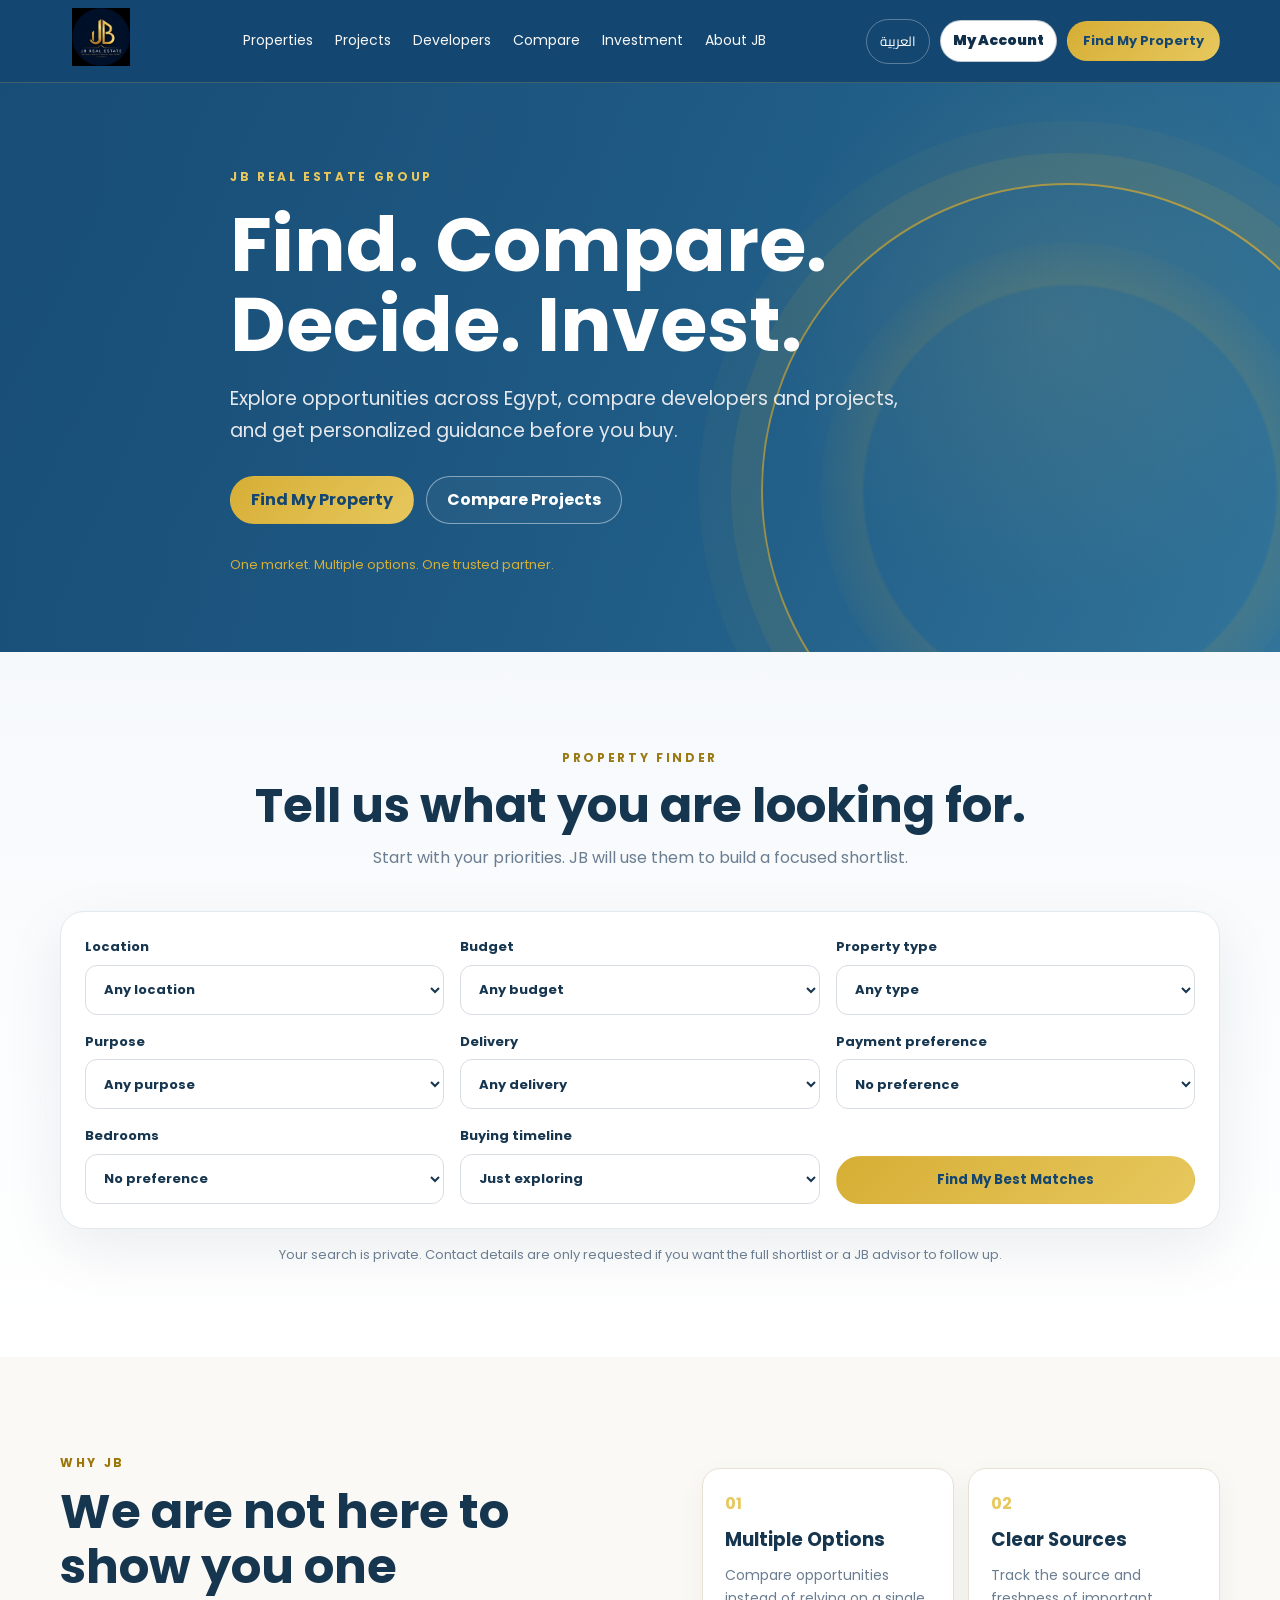
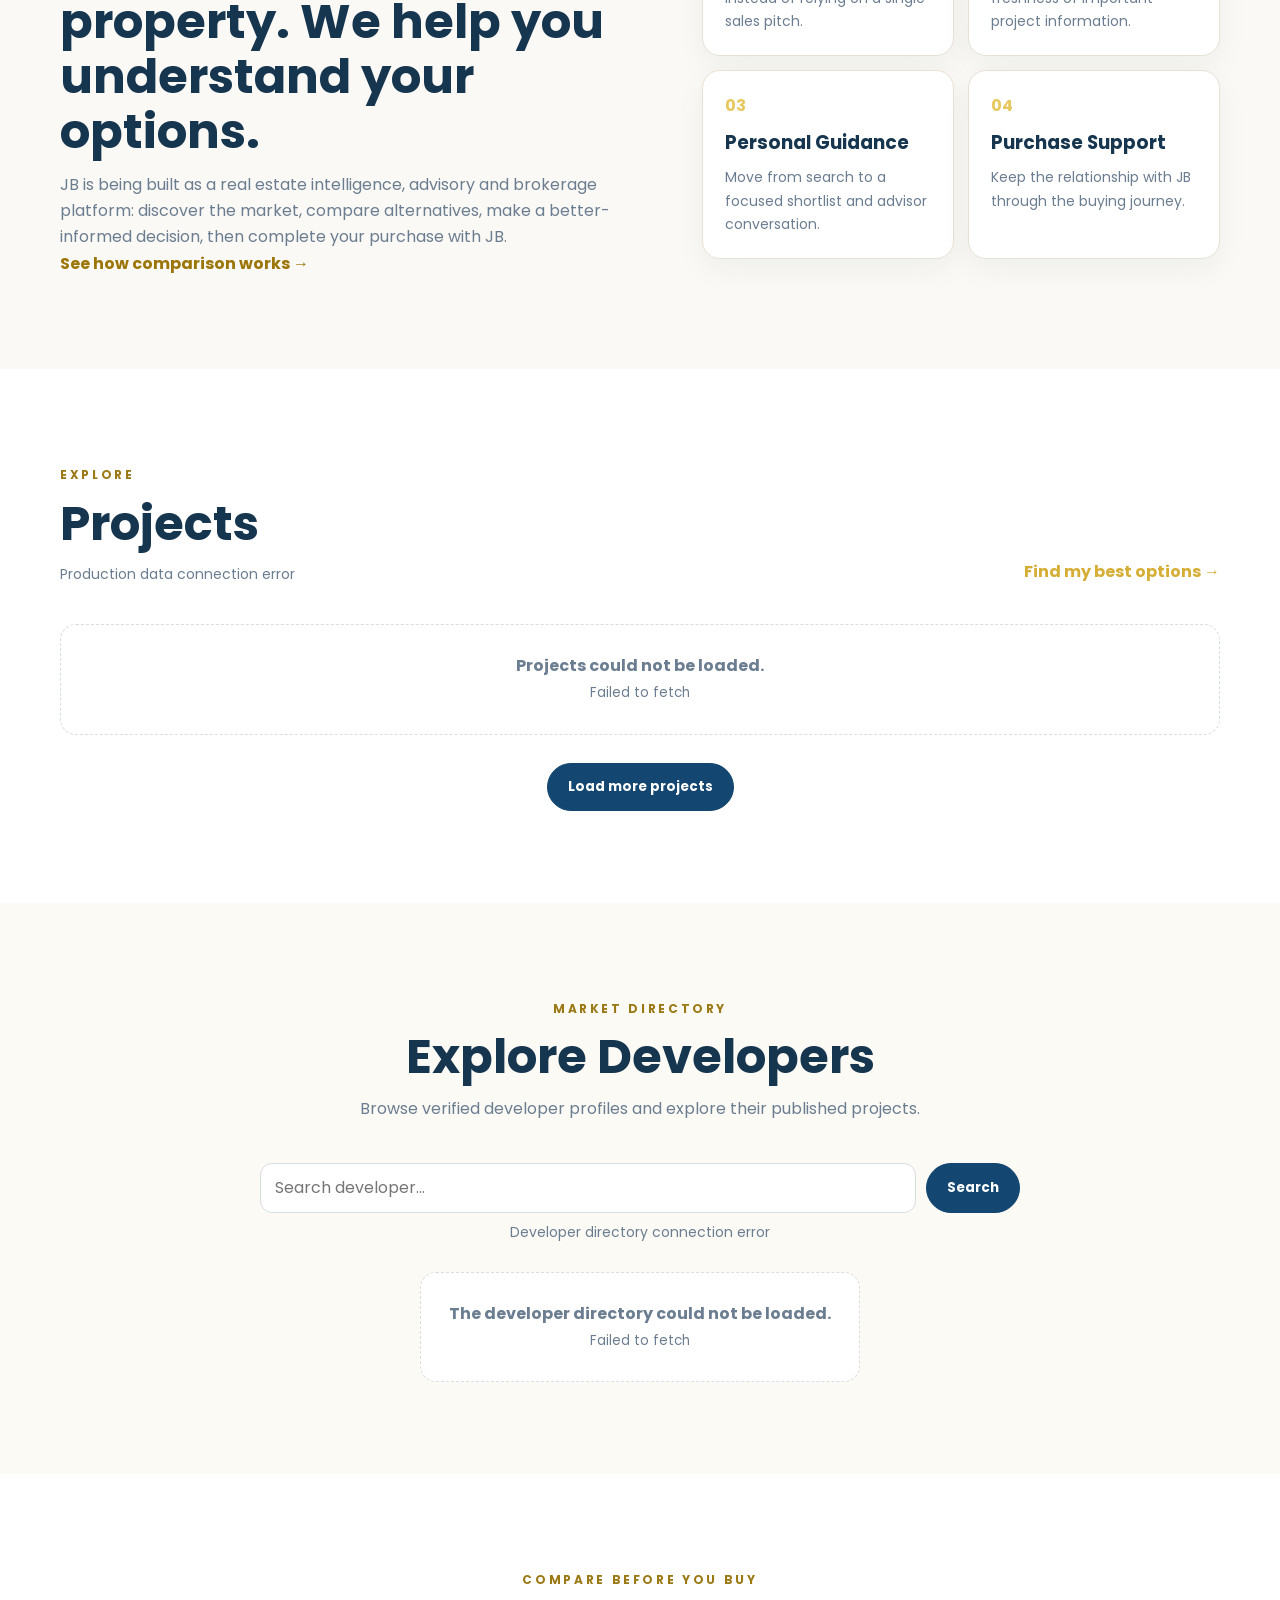
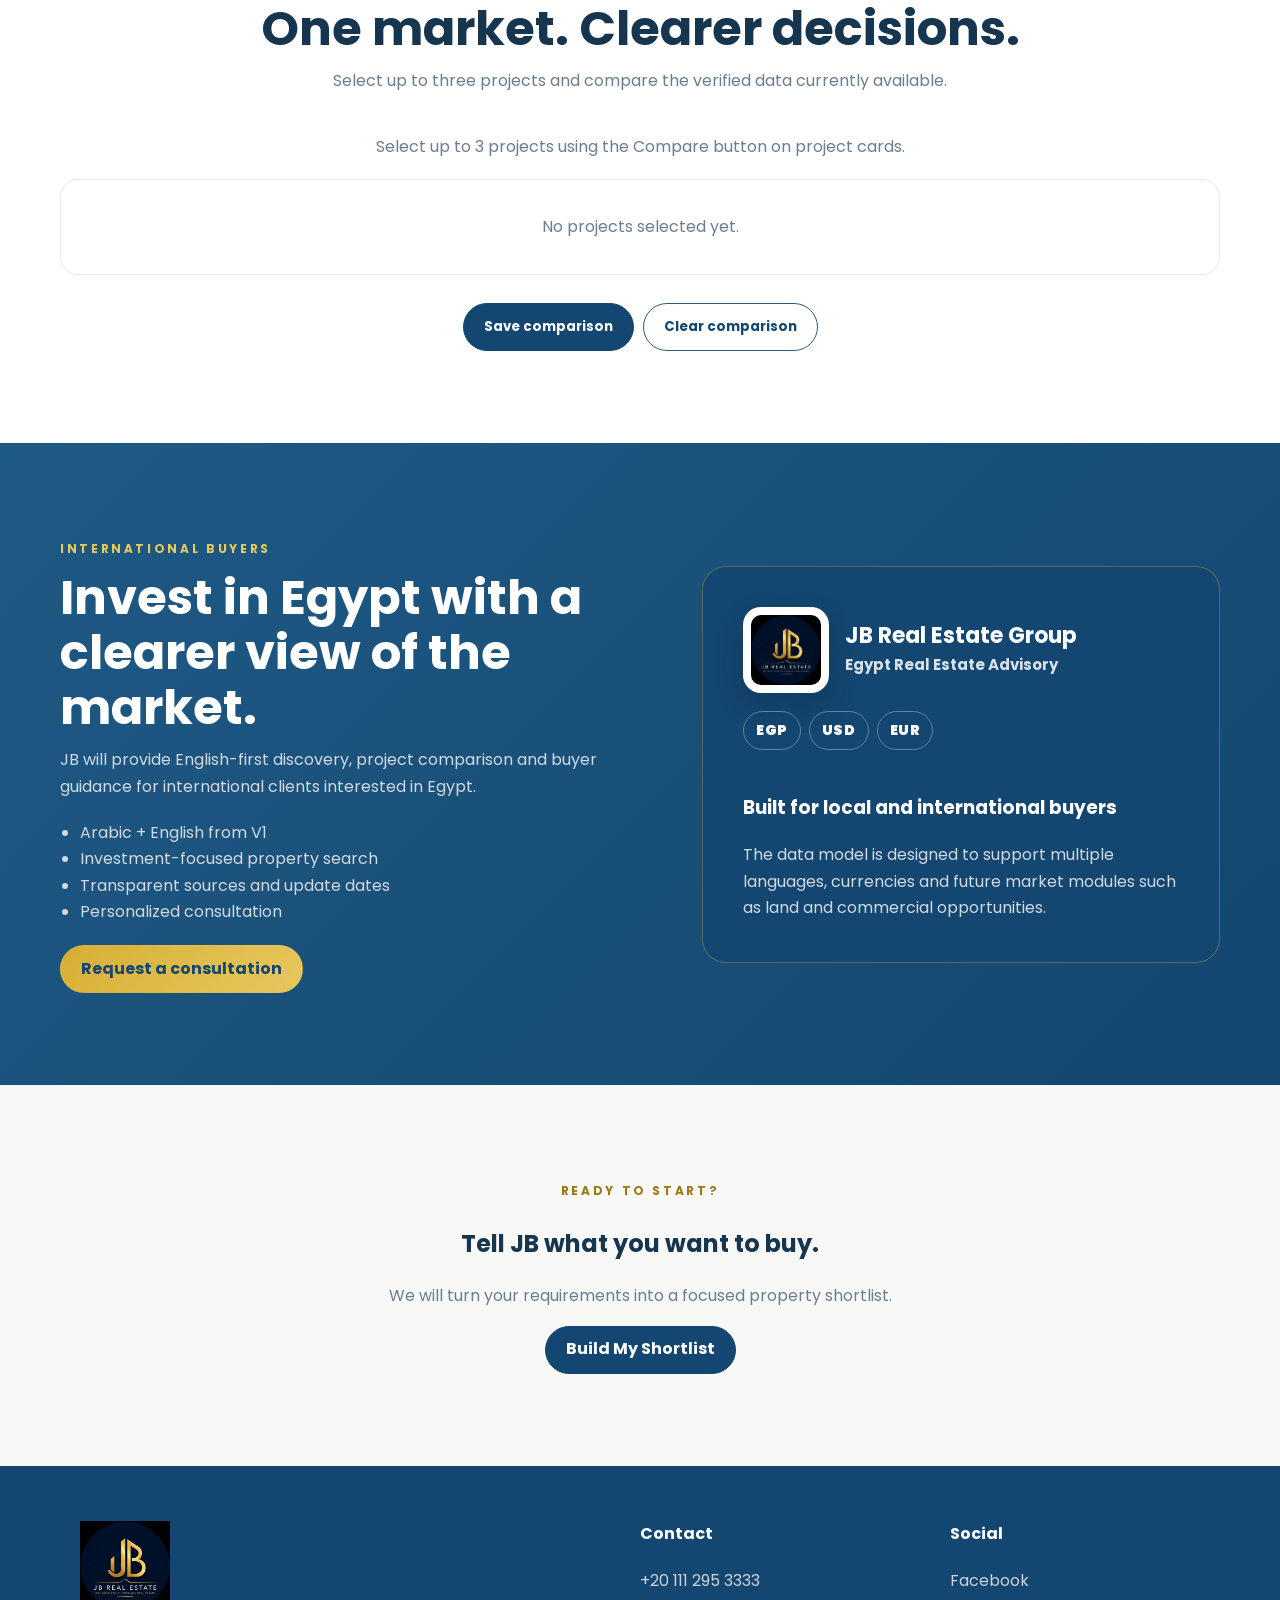
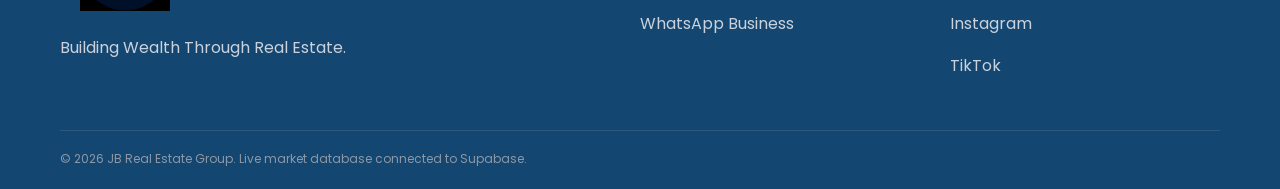
<file: index.html>
<!doctype html>
<html lang="en" dir="ltr">
<head>
  <meta charset="utf-8">
  <meta name="viewport" content="width=device-width, initial-scale=1">
  <meta name="description" content="JB Real Estate Group — Find, compare and make smarter real estate decisions in Egypt.">
  <title>JB Real Estate Group | Find. Compare. Decide. Invest.</title>

  <link rel="preconnect" href="https://fonts.googleapis.com">
  <link rel="preconnect" href="https://fonts.gstatic.com" crossorigin>
  <link href="https://fonts.googleapis.com/css2?family=Cairo:wght@400;600;700&family=Poppins:wght@400;500;600;700&display=swap" rel="stylesheet">
  <link rel="stylesheet" href="styles.css?v=20260828-rich-profile-v1">

<style id="jb-rich-finder-v12">
#finderResult .finder-result-copy{
  font-size:17px !important;
  line-height:1.8 !important;
  font-weight:600 !important;
}

#finderResult .match-group{
  margin-top:28px;
}

#finderResult .match-group-head{
  display:flex;
  align-items:flex-start;
  justify-content:space-between;
  gap:20px;
  margin-bottom:14px;
}

#finderResult .match-group-head strong{
  font-size:21px !important;
  line-height:1.3 !important;
  font-weight:900 !important;
  color:#ffffff !important;
}

#finderResult .match-group-head span{
  display:block;
  font-size:15px !important;
  line-height:1.55 !important;
  font-weight:700 !important;
  color:#ffffff !important;
  opacity:.94;
}

#finderResult .rich-finder-list{
  display:grid;
  gap:12px;
}

#finderResult .matching-card{
  width:100%;
  min-height:170px;
  display:flex !important;
  align-items:flex-start !important;
  gap:14px !important;
  padding:22px !important;
  text-align:left;
  border:1px solid rgba(235,190,55,.48) !important;
  border-radius:11px !important;
  background:rgba(255,255,255,.075) !important;
  color:#ffffff !important;
}

html[dir="rtl"] #finderResult .matching-card{
  text-align:right;
}

#finderResult .potential-group .matching-card{
  border-style:dashed !important;
  opacity:.98;
}

#finderResult .finder-shortlist-thumb{
  width:48px !important;
  min-width:48px !important;
  height:48px !important;
  border-radius:9px !important;
  overflow:hidden;
  display:flex !important;
  align-items:center !important;
  justify-content:center !important;
  background:rgba(0,45,85,.55) !important;
  color:#fff !important;
  font-weight:900 !important;
}

#finderResult .finder-shortlist-thumb img{
  width:100%;
  height:100%;
  object-fit:cover;
}

#finderResult .finder-shortlist-copy{
  flex:1;
  min-width:0;
}

#finderResult .matching-card-title{
  display:flex !important;
  align-items:flex-start !important;
  justify-content:space-between !important;
  gap:18px !important;
}

#finderResult .match-project-name{
  display:block;
  font-size:20px !important;
  line-height:1.3 !important;
  font-weight:900 !important;
  color:#f6c928 !important;
}

#finderResult .match-score{
  flex:0 0 auto;
  font-size:17px !important;
  line-height:1.3 !important;
  font-weight:900 !important;
  color:#f6c928 !important;
}

#finderResult .match-meta{
  display:block !important;
  margin-top:8px !important;
  font-size:15px !important;
  line-height:1.5 !important;
  font-weight:800 !important;
  color:#ffffff !important;
}

#finderResult .match-price{
  display:block !important;
  margin-top:10px !important;
  font-size:16px !important;
  line-height:1.5 !important;
  font-weight:900 !important;
}

#finderResult .price-official{
  color:#ffffff !important;
}

#finderResult .price-market{
  color:#f6c928 !important;
}

#finderResult .price-unknown{
  color:#ffffff !important;
}

#finderResult .match-reasons{
  display:flex !important;
  flex-wrap:wrap !important;
  gap:8px 10px !important;
  margin-top:13px !important;
}

#finderResult .match-reasons em{
  display:inline-flex !important;
  align-items:center !important;
  padding:5px 9px !important;
  border:1px solid rgba(255,255,255,.20) !important;
  border-radius:999px !important;
  background:rgba(255,255,255,.045) !important;
  color:#ffffff !important;
  font-size:14px !important;
  line-height:1.35 !important;
  font-weight:750 !important;
  font-style:normal !important;
}

#finderResult .shortlist-locked strong{
  font-size:17px !important;
  font-weight:900 !important;
}

#finderResult .shortlist-locked span{
  font-size:15px !important;
  line-height:1.55 !important;
  font-weight:650 !important;
}

html[lang="ar"] #finderResult .finder-rich-results,
html[lang="ar"] #finderResult .matching-card,
html[lang="ar"] #finderResult .match-group-head{
  font-family:"Cairo",sans-serif !important;
}

html[lang="en"] #finderResult .finder-rich-results,
html[lang="en"] #finderResult .matching-card,
html[lang="en"] #finderResult .match-group-head{
  font-family:"Poppins",sans-serif !important;
}

@media(max-width:700px){
  #finderResult .match-group-head{
    flex-direction:column;
    gap:5px;
  }

  #finderResult .match-group-head strong{
    font-size:18px !important;
  }

  #finderResult .matching-card{
    min-height:0;
    padding:17px !important;
  }

  #finderResult .matching-card-title{
    flex-direction:column;
    gap:4px !important;
  }

  #finderResult .match-project-name{
    font-size:18px !important;
  }

  #finderResult .match-score,
  #finderResult .match-price,
  #finderResult .match-meta,
  #finderResult .match-reasons em{
    font-size:13.5px !important;
  }
}
</style>

</head>

<body>

<header class="site-header">
  <div class="container nav-wrap">

    <a class="brand" href="#home" aria-label="JB Real Estate Group home">
      <img src="assets/jb-logo.png" alt="JB Real Estate Group logo">
    </a>

    <nav class="main-nav" aria-label="Primary navigation">
      <a href="#properties" data-i18n="nav.properties">Properties</a>
      <a href="#projects" data-i18n="nav.projects">Projects</a>
      <a href="#developers" data-i18n="nav.developers">Developers</a>
      <a href="#compare" data-i18n="nav.compare">Compare</a>
      <a href="#investment" data-i18n="nav.investment">Investment</a>
      <a href="#about" data-i18n="nav.about">About JB</a>
    </nav>

    <div class="nav-actions">
      <button id="langToggle" class="lang-btn" type="button">العربية</button>
      <button id="clientAccountButton" class="client-account-button" type="button" data-i18n="nav.account">My Account</button>
      <a class="btn btn-gold btn-small" href="#finder" data-i18n="nav.cta">Find My Property</a>
    </div>

  </div>
</header>


<main id="home">

  <section class="hero">
    <div class="hero-overlay"></div>

    <div class="container hero-content">
      <div class="eyebrow" data-i18n="hero.eyebrow">JB REAL ESTATE GROUP</div>

      <h1 data-i18n="hero.title">Find. Compare. Decide. Invest.</h1>

      <p data-i18n="hero.text">
        Explore opportunities across Egypt, compare developers and projects,
        and get personalized guidance before you buy.
      </p>

      <div class="hero-actions">
        <a class="btn btn-gold" href="#finder" data-i18n="hero.primary">Find My Property</a>
        <a class="btn btn-outline" href="#compare" data-i18n="hero.secondary">Compare Projects</a>
      </div>

      <div class="hero-note" data-i18n="hero.note">
        One market. Multiple options. One trusted partner.
      </div>
    </div>
  </section>


  <!-- PROPERTY FINDER -->
  <section class="finder section" id="finder">
    <div class="container">

      <div class="section-head center">
        <span class="eyebrow dark" data-i18n="finder.eyebrow">PROPERTY FINDER</span>

        <h2 data-i18n="finder.title">Tell us what you are looking for.</h2>

        <p data-i18n="finder.text">
          Tell us your priorities. JB will use them to build a focused shortlist.
        </p>
      </div>

      <form id="finderForm" class="finder-grid finder-v2">

        <label>
          <span data-i18n="fields.location">Location</span>
          <select id="location">
            <option value="" data-i18n="options.anyLocation">Any location</option>
            <option value="North Coast" data-i18n="options.northCoast">North Coast</option>
            <option value="New Cairo" data-i18n="options.newCairo">New Cairo</option>
            <option value="New Capital" data-i18n="options.newCapital">New Capital</option>
            <option value="Ain Sokhna" data-i18n="options.ainSokhna">Ain Sokhna</option>
            <option value="Sheikh Zayed" data-i18n="options.sheikhZayed">Sheikh Zayed</option>
          </select>
        </label>

        <label>
          <span data-i18n="fields.budget">Budget</span>
          <select id="budget">
            <option value="" data-i18n="options.anyBudget">Any budget</option>
            <option value="under5" data-i18n="options.under5">Under EGP 5M</option>
            <option value="5to10" data-i18n="options.5to10">EGP 5M–10M</option>
            <option value="10to20" data-i18n="options.10to20">EGP 10M–20M</option>
            <option value="20plus" data-i18n="options.20plus">EGP 20M+</option>
          </select>
        </label>

        <label>
          <span data-i18n="fields.type">Property type</span>
          <select id="type">
            <option value="" data-i18n="options.anyType">Any type</option>
            <option value="Apartment" data-i18n="options.apartment">Apartment</option>
            <option value="Chalet" data-i18n="options.chalet">Chalet</option>
            <option value="Villa" data-i18n="options.villa">Villa</option>
            <option value="Twin House" data-i18n="options.twin">Twin House</option>
            <option value="Commercial" data-i18n="options.commercial">Commercial</option>
          </select>
        </label>

        <label>
          <span data-i18n="fields.purpose">Purpose</span>
          <select id="purpose">
            <option value="" data-i18n="options.anyPurpose">Any purpose</option>
            <option value="Investment" data-i18n="options.investment">Investment</option>
            <option value="Personal use" data-i18n="options.personal">Personal use</option>
            <option value="Both" data-i18n="options.both">Both</option>
          </select>
        </label>

        <label>
          <span data-i18n="fields.delivery">Delivery</span>
          <select id="delivery">
            <option value="" data-i18n="options.anyDelivery">Any delivery</option>
            <option value="Ready" data-i18n="options.ready">Ready</option>
            <option value="1-3" data-i18n="options.1to3">1–3 years</option>
            <option value="3plus" data-i18n="options.3plus">3+ years</option>
          </select>
        </label>

        <label>
          <span data-i18n="fields.payment">Payment preference</span>
          <select id="payment">
            <option value="" data-i18n="options.anyPayment">No preference</option>
            <option value="low-down" data-i18n="options.lowDown">Lower down payment</option>
            <option value="long-plan" data-i18n="options.longPlan">Longer payment plan</option>
            <option value="cash" data-i18n="options.cash">Cash / strong upfront</option>
          </select>
        </label>

        <label>
          <span data-i18n="fields.bedrooms">Bedrooms</span>
          <select id="bedrooms">
            <option value="" data-i18n="options.anyBedrooms">No preference</option>
            <option value="1-2" data-i18n="options.1to2">1–2</option>
            <option value="3" data-i18n="options.3bed">3</option>
            <option value="4plus" data-i18n="options.4plus">4+</option>
          </select>
        </label>

        <label>
          <span data-i18n="fields.timeline">Buying timeline</span>
          <select id="timeline">
            <option value="" data-i18n="options.anyTimeline">Just exploring</option>
            <option value="now" data-i18n="options.now">Ready to buy now</option>
            <option value="3months" data-i18n="options.3months">Within 3 months</option>
            <option value="6months" data-i18n="options.6months">Within 6 months</option>
            <option value="later" data-i18n="options.later">6+ months</option>
          </select>
        </label>

        <button
          class="btn btn-gold finder-submit"
          type="submit"
          data-i18n="finder.button">
          Find My Best Matches
        </button>

      </form>

      <div id="finderResult" class="finder-result" hidden></div>

      <p class="finder-privacy-note">
        <span data-i18n="finder.privacy">Your search is private. Contact details are only requested if you want the full shortlist or a JB advisor to follow up.</span>
      </p>

    </div>
  </section>


  <!-- WHY JB -->
  <section class="value section dark-section" id="about">
    <div class="container split">

      <div>
        <span class="eyebrow" data-i18n="value.eyebrow">WHY JB</span>

        <h2 data-i18n="value.title">
          We are not here to show you one property. We help you understand your options.
        </h2>

        <p data-i18n="value.text">
          JB is being built as a real estate intelligence, advisory and brokerage platform:
          discover the market, compare alternatives, make a better-informed decision,
          then complete your purchase with JB.
        </p>

        <a class="text-link" href="#compare" data-i18n="value.link">
          See how comparison works →
        </a>
      </div>

      <div class="value-cards">
        <article>
          <b>01</b>
          <h3 data-i18n="value.card1.title">Multiple Options</h3>
          <p data-i18n="value.card1.text">Compare opportunities instead of relying on a single sales pitch.</p>
        </article>

        <article>
          <b>02</b>
          <h3 data-i18n="value.card2.title">Clear Sources</h3>
          <p data-i18n="value.card2.text">Track the source and freshness of important project information.</p>
        </article>

        <article>
          <b>03</b>
          <h3 data-i18n="value.card3.title">Personal Guidance</h3>
          <p data-i18n="value.card3.text">Move from search to a focused shortlist and advisor conversation.</p>
        </article>

        <article>
          <b>04</b>
          <h3 data-i18n="value.card4.title">Purchase Support</h3>
          <p data-i18n="value.card4.text">Keep the relationship with JB through the buying journey.</p>
        </article>
      </div>

    </div>
  </section>


  <!-- DYNAMIC PROJECTS -->
  <section class="section" id="projects">
    <div class="container">

      <div class="section-head">
        <div>
          <span class="eyebrow dark" data-i18n="projects.eyebrow">EXPLORE</span>
          <h2 data-i18n="projects.title">Projects</h2>
          <p id="projectCount" class="dynamic-count">Loading verified projects...</p>
        </div>

        <a class="text-link" href="#finder" data-i18n="projects.link">
          Find my best options →
        </a>
      </div>

      <div id="recentProjectsPanel" class="recent-projects-panel" hidden>
        <div class="recent-projects-head">
          <div>
            <span class="eyebrow dark" data-i18n="recent.eyebrow">YOUR JOURNEY</span>
            <h3 data-i18n="recent.title">Recently viewed</h3>
          </div>
          <button id="clearRecentProjects" class="text-link recent-clear" type="button" data-i18n="recent.clear">Clear</button>
        </div>
        <div id="recentProjectsRow" class="recent-projects-row"></div>
      </div>

      <div id="projectsGrid" class="cards-3 dynamic-project-grid" aria-live="polite">
        <div class="data-loading">Loading projects from JB Market Database...</div>
      </div>

      <div class="center section-action">
        <button id="loadMoreProjects" class="btn btn-navy" type="button" hidden>
          Load more projects
        </button>
      </div>

    </div>
  </section>


  <!-- DYNAMIC DEVELOPERS -->
  <section class="section light-gold" id="developers">
    <div class="container">

      <div class="section-head center">
        <span class="eyebrow dark" data-i18n="developers.eyebrow">MARKET DIRECTORY</span>
        <h2 data-i18n="developers.title">Explore Developers</h2>
        <p data-i18n="developers.text">
          Browse verified developer profiles and explore their published projects.
        </p>
      </div>

      <div class="developer-search">
        <input
          id="developerSearch"
          type="search"
          placeholder="Search developer..."
          data-i18n-placeholder="developers.search">

        <button
          id="developerSearchBtn"
          class="btn btn-navy"
          type="button"
          data-i18n="developers.searchBtn">
          Search
        </button>
      </div>

      <p id="developerCount" class="dynamic-count center">Loading developers...</p>

      <div id="developerRow" class="developer-row" aria-live="polite">
        <div class="data-loading">Loading developer directory...</div>
      </div>

    </div>
  </section>


  <!-- DYNAMIC COMPARE -->
  <section class="section compare-section" id="compare">
    <div class="container">

      <div class="section-head center">
        <span class="eyebrow dark" data-i18n="compare.eyebrow">COMPARE BEFORE YOU BUY</span>
        <h2 data-i18n="compare.title">One market. Clearer decisions.</h2>
        <p data-i18n="compare.text">
          Select up to three projects and compare the verified data currently available.
        </p>
      </div>

      <div id="compareStatus" class="compare-status">
        Select up to 3 projects using the Compare button on project cards.
      </div>

      <div id="comparePreview" class="compare-preview">
        <div class="compare-empty">
          No projects selected yet.
        </div>
      </div>

      <div class="center compare-save-actions">
        <button id="saveComparisonToAccount" class="btn btn-navy" type="button" hidden>Save comparison</button>
        <button id="clearComparison" class="btn btn-outline-dark" type="button" hidden>Clear comparison</button>
      </div>

    </div>
  </section>


  <!-- INTERNATIONAL -->
  <section class="section international" id="investment">
    <div class="container split international-inner">

      <div>
        <span class="eyebrow" data-i18n="intl.eyebrow">INTERNATIONAL BUYERS</span>

        <h2 data-i18n="intl.title">
          Invest in Egypt with a clearer view of the market.
        </h2>

        <p data-i18n="intl.text">
          JB will provide English-first discovery, project comparison and buyer guidance
          for international clients interested in Egypt.
        </p>

        <ul>
          <li data-i18n="intl.li1">Arabic + English from V1</li>
          <li data-i18n="intl.li2">Investment-focused property search</li>
          <li data-i18n="intl.li3">Transparent sources and update dates</li>
          <li data-i18n="intl.li4">Personalized consultation</li>
        </ul>

        <a href="#finder" class="btn btn-gold" data-i18n="intl.button">
          Request a consultation
        </a>
      </div>

      <div class="international-box jb-brand-card">
        <div class="jb-brand-card-mark">
          <img src="assets/jb-logo.png" alt="JB Real Estate Group" class="jb-brand-card-logo">
          <div>
            <strong>JB Real Estate Group</strong>
            <span data-i18n="intl.brandTag">Egypt Real Estate Advisory</span>
          </div>
        </div>

        <div class="jb-currency-pills" aria-label="Supported currency display">
          <span>EGP</span><span>USD</span><span>EUR</span>
        </div>

        <h3 data-i18n="intl.boxTitle">
          Built for local and international buyers
        </h3>

        <p data-i18n="intl.boxText">
          The data model is designed to support multiple languages,
          currencies and future market modules such as land and commercial opportunities.
        </p>
      </div>

    </div>
  </section>


  <section class="section final-cta">
    <div class="container center">
      <span class="eyebrow dark" data-i18n="cta.eyebrow">READY TO START?</span>

      <h2 data-i18n="cta.title">Tell JB what you want to buy.</h2>

      <p data-i18n="cta.text">
        We will turn your requirements into a focused property shortlist.
      </p>

      <a href="#finder" class="btn btn-navy" data-i18n="cta.button">
        Find My Best Matches
      </a>
    </div>
  </section>

</main>


<!-- CLIENT ACCOUNT MODAL -->
<div id="clientAccountModal" class="client-account-modal" hidden>
  <div class="client-account-backdrop" data-close-client-account></div>
  <article class="client-account-card" role="dialog" aria-modal="true" aria-labelledby="clientAccountTitle">
    <button id="clientAccountClose" class="client-account-close" type="button" aria-label="Close">×</button>
    <div id="clientAccountContent"></div>
  </article>
</div>

<!-- DYNAMIC PROFILE MODAL -->
<div id="profileModal" class="profile-modal" hidden>
  <div class="profile-modal-backdrop" data-close-modal></div>

  <article class="profile-modal-card" role="dialog" aria-modal="true" aria-labelledby="profileModalTitle">

    <button
      id="profileModalClose"
      class="profile-modal-close"
      type="button"
      aria-label="Close">
      ×
    </button>

    <div id="profileModalContent"></div>

  </article>
</div>


<footer class="footer">
  <div class="container footer-grid">

    <div>
      <img src="assets/jb-logo.png" alt="JB Real Estate Group" class="footer-logo">
      <p>Building Wealth Through Real Estate.</p>
    </div>

    <div>
      <h4 data-i18n="footer.contact">Contact</h4>
      <p>+20 111 295 3333</p>
      <p>
        <a href="https://wa.me/message/P3YFFPLDIWOLM1" target="_blank" rel="noopener">
          WhatsApp Business
        </a>
      </p>
    </div>

    <div>
      <h4 data-i18n="footer.social">Social</h4>
      <p><a href="https://www.facebook.com/profile.php?id=61592188772811" target="_blank" rel="noopener">Facebook</a></p>
      <p><a href="https://www.instagram.com/jb_realestategroup" target="_blank" rel="noopener">Instagram</a></p>
      <p><a href="https://www.tiktok.com/@jb.realestate.eg" target="_blank" rel="noopener">TikTok</a></p>
    </div>

  </div>

  <div class="container footer-bottom">
    © <span id="year"></span> JB Real Estate Group.
    <span data-i18n="footer.demo">Live market database connected to Supabase.</span>
  </div>
</footer>

<script src="script.js?v=20260828-rich-profile-v1"></script>

</body>
</html>
</file>
<file: styles.css>
/* =========================================================
   JB REAL ESTATE
   Dynamic Website V1
   ========================================================= */

:root{
  --navy:#134670;
  --navy2:#134670;
  --gold:#D4AF37;
  --gold2:#E7C45A;
  --white:#fff;
  --ink:#134670;
  --muted:#667085;
  --line:#e6e8ec;
  --soft:#f5f7fa;
  --radius:20px;
  --shadow:0 18px 50px rgba(13,27,42,.12);
}

*{box-sizing:border-box}

html{scroll-behavior:smooth}

body{
  margin:0;
  color:var(--ink);
  background:#fff;
  font-family:Poppins,Cairo,sans-serif;
  line-height:1.65;
}

body[dir="rtl"]{font-family:Cairo,Poppins,sans-serif}
body.modal-open{overflow:hidden}

.container{width:min(1160px,92%);margin:auto}

.site-header{
  position:sticky;
  top:0;
  z-index:20;
  background:rgba(7,19,33,.96);
  backdrop-filter:blur(12px);
  border-bottom:1px solid rgba(212,175,55,.2);
}

.nav-wrap{
  min-height:82px;
  display:flex;
  align-items:center;
  gap:26px;
}

.brand img{
  width:82px;
  height:58px;
  object-fit:contain;
}

.main-nav{
  display:flex;
  gap:22px;
  flex:1;
  justify-content:center;
}

.main-nav a,.footer a{
  color:inherit;
  text-decoration:none;
}

.main-nav a{
  color:#f7f7f7;
  font-size:14px;
}

.main-nav a:hover{color:var(--gold2)}

.nav-actions{
  display:flex;
  align-items:center;
  gap:10px;
}

.lang-btn{
  border:1px solid rgba(255,255,255,.3);
  background:transparent;
  color:#fff;
  border-radius:999px;
  padding:9px 13px;
  cursor:pointer;
  font-family:inherit;
}

.btn{
  display:inline-flex;
  align-items:center;
  justify-content:center;
  min-height:48px;
  padding:0 20px;
  border-radius:999px;
  text-decoration:none;
  font-weight:700;
  border:1px solid transparent;
  cursor:pointer;
  font-family:inherit;
}

.btn-small{
  min-height:40px;
  padding:0 15px;
  font-size:13px;
}

.btn-gold{
  background:linear-gradient(135deg,var(--gold),var(--gold2));
  color:var(--navy);
}

.btn-outline{
  border-color:rgba(255,255,255,.45);
  color:#fff;
  background:rgba(255,255,255,.03);
}

.btn-outline-dark{
  border-color:var(--navy);
  color:var(--navy);
  background:#fff;
}

.btn-navy{
  background:var(--navy);
  color:#fff;
}

.hero{
  min-height:720px;
  display:flex;
  align-items:center;
  position:relative;
  overflow:hidden;
  background:
    radial-gradient(circle at 80% 30%,rgba(212,175,55,.16),transparent 35%),
    linear-gradient(135deg,var(--navy2),var(--navy));
}

.hero:after{
  content:"";
  position:absolute;
  right:-120px;
  bottom:-160px;
  width:600px;
  height:600px;
  border:1px solid rgba(212,175,55,.35);
  border-radius:50%;
  box-shadow:
    0 0 0 28px rgba(212,175,55,.06),
    0 0 0 58px rgba(212,175,55,.03);
}

.hero-overlay{
  position:absolute;
  inset:0;
  background:linear-gradient(
    90deg,
    rgba(7,19,33,.95) 0%,
    rgba(7,19,33,.8) 48%,
    rgba(7,19,33,.35) 100%
  );
}

.hero-content{
  position:relative;
  z-index:2;
  color:#fff;
  max-width:760px;
  padding:110px 0;
}

.eyebrow{
  letter-spacing:.22em;
  font-size:12px;
  font-weight:700;
  color:var(--gold2);
  text-transform:uppercase;
}

.eyebrow.dark{color:#9b7a16}

.hero h1{
  font-size:clamp(42px,7vw,76px);
  line-height:1.05;
  margin:18px 0;
}

.hero p{
  font-size:19px;
  color:#e5e8ed;
  max-width:680px;
}

.hero-actions{
  display:flex;
  gap:12px;
  flex-wrap:wrap;
  margin:30px 0;
}

.hero-note{
  color:#d4af37;
  font-size:13px;
}

.section{padding:92px 0}

.section-head{
  display:flex;
  align-items:end;
  justify-content:space-between;
  gap:25px;
  margin-bottom:38px;
}

.section-head.center{
  display:block;
  text-align:center;
  max-width:780px;
  margin:0 auto 40px;
}

.section-head h2,.split h2{
  font-size:clamp(30px,4vw,48px);
  line-height:1.15;
  margin:8px 0 12px;
}

.section-head p,.split p{
  color:var(--muted);
  margin:0;
}

.dynamic-count{
  color:var(--muted);
  margin-top:8px;
  font-size:14px;
}

.section-action{margin-top:28px}

.finder{background:var(--soft)}

.finder-grid{
  display:grid;
  grid-template-columns:repeat(3,1fr);
  gap:16px;
  background:#fff;
  padding:24px;
  border-radius:24px;
  box-shadow:var(--shadow);
}

label{
  display:grid;
  gap:7px;
  font-size:13px;
  font-weight:700;
}

select,input{
  width:100%;
  height:50px;
  border:1px solid #d8dce3;
  border-radius:12px;
  padding:0 14px;
  background:#fff;
  font:inherit;
  color:var(--ink);
}

.finder-submit{
  width:100%;
  align-self:end;
}

.finder-result{
  margin-top:18px;
  background:var(--navy);
  color:#fff;
  padding:24px;
  border-radius:16px;
}

.finder-result-content{
  display:grid;
  gap:14px;
}

.finder-result-label{
  color:var(--gold2);
  font-size:11px;
  font-weight:700;
  letter-spacing:.14em;
}

.finder-result-content h3{
  margin:0;
  font-size:28px;
}

.finder-result-content p{
  color:#cbd2db;
  margin:0;
}

.readiness-score{
  display:flex;
  align-items:center;
  gap:14px;
}

.readiness-score strong{
  display:grid;
  place-items:center;
  width:86px;
  height:86px;
  border:2px solid var(--gold);
  border-radius:50%;
  color:var(--gold2);
  font-size:24px;
}

.finder-result-next{
  padding:14px 16px;
  border:1px solid rgba(212,175,55,.3);
  background:rgba(212,175,55,.08);
  border-radius:12px;
}

.finder-shortlist{
  display:grid;
  gap:10px;
  margin-top:4px;
}

.finder-shortlist-item{
  width:100%;
  text-align:left;
  border:1px solid rgba(212,175,55,.25);
  border-radius:12px;
  background:rgba(255,255,255,.04);
  color:#fff;
  padding:14px 16px;
  cursor:pointer;
  font:inherit;
}

body[dir="rtl"] .finder-shortlist-item{text-align:right}

.finder-shortlist-item strong{
  display:block;
  color:var(--gold2);
}

.finder-shortlist-item span{
  display:block;
  color:#cbd2db;
  font-size:13px;
  margin-top:4px;
}

.dark-section{
  background:var(--navy);
  color:#fff;
}

.split{
  display:grid;
  grid-template-columns:1.05fr .95fr;
  gap:70px;
  align-items:center;
}

.dark-section p{color:#cbd2db}

.value-cards{
  display:grid;
  grid-template-columns:1fr 1fr;
  gap:14px;
}

.value-cards article{
  padding:22px;
  border:1px solid rgba(212,175,55,.25);
  border-radius:18px;
  background:rgba(255,255,255,.035);
}

.value-cards b{color:var(--gold2)}
.value-cards h3{margin:8px 0}
.value-cards p{font-size:14px;margin:0}

.text-link{
  color:var(--gold);
  font-weight:700;
  text-decoration:none;
}

.dark-section .text-link{color:var(--gold2)}

.cards-3{
  display:grid;
  grid-template-columns:repeat(3,1fr);
  gap:22px;
}

.dynamic-project-grid .data-loading,
.dynamic-project-grid .data-error,
.dynamic-project-grid .data-empty{
  grid-column:1/-1;
}

.project-card{
  border:1px solid var(--line);
  border-radius:var(--radius);
  overflow:hidden;
  background:#fff;
  box-shadow:0 10px 30px rgba(13,27,42,.06);
}

.dynamic-project-card{
  display:flex;
  flex-direction:column;
}

.project-image{
  height:210px;
  background:linear-gradient(135deg,#134670,#244363);
  position:relative;
}

.project-image:after{
  content:"JB";
  position:absolute;
  inset:0;
  display:grid;
  place-items:center;
  color:rgba(212,175,55,.28);
  font-size:90px;
  font-weight:700;
}

.dynamic-project-image{
  background-size:cover;
  background-position:center;
}

.card-body{
  padding:22px;
  display:flex;
  flex-direction:column;
  flex:1;
}

.tag{
  font-size:10px;
  letter-spacing:.14em;
  color:#8a6d16;
  font-weight:700;
}

.card-body h3{
  font-size:25px;
  margin:8px 0 3px;
}

.card-body p{
  color:var(--muted);
  font-size:14px;
}

.project-card-topline{
  display:flex;
  align-items:center;
  justify-content:space-between;
  gap:8px;
}

.project-location{
  color:var(--muted);
  font-size:11px;
}

.project-developer{
  margin:0 0 14px;
  font-weight:600;
}

.project-meta{
  display:flex;
  gap:8px;
  flex-wrap:wrap;
  margin-top:auto;
}

.project-meta span{
  background:var(--soft);
  border-radius:999px;
  padding:7px 10px;
  font-size:11px;
  color:var(--ink);
}

.project-card-actions{
  display:flex;
  align-items:center;
  justify-content:space-between;
  gap:12px;
  margin-top:18px;
}

.text-button{
  border:0;
  background:transparent;
  padding:0;
  color:var(--gold);
  font:inherit;
  font-weight:700;
  cursor:pointer;
}

.compare-chip{
  border:1px solid #d8dce3;
  background:#fff;
  color:var(--ink);
  border-radius:999px;
  padding:7px 10px;
  font:inherit;
  font-size:11px;
  font-weight:700;
  cursor:pointer;
}

.compare-chip.is-selected{
  border-color:var(--gold);
  background:#fbf6df;
}

.light-gold{background:#fbfaf5}

.developer-search{
  display:flex;
  max-width:760px;
  margin:auto;
  gap:10px;
}

.developer-row{
  display:flex;
  gap:12px;
  flex-wrap:wrap;
  justify-content:center;
  margin-top:28px;
}

.developer-pill{
  padding:14px 18px;
  background:#fff;
  border:1px solid #eadfbd;
  border-radius:999px;
  font-weight:700;
}

.developer-pill span{
  font-size:11px;
  color:#8c7a4a;
  margin-left:8px;
}

.developer-pill-button{
  cursor:pointer;
  font:inherit;
  color:var(--ink);
}

.compare-status{
  text-align:center;
  color:var(--muted);
  margin-bottom:18px;
}

.compare-preview{
  border:1px solid var(--line);
  border-radius:18px;
  overflow:auto;
  margin-bottom:28px;
  background:#fff;
}

.compare-empty{
  padding:34px;
  text-align:center;
  color:var(--muted);
}

.compare-row{
  display:grid;
  grid-template-columns:1.5fr repeat(3,1fr);
  min-width:720px;
}

.compare-row-dynamic{
  min-width:640px;
}

.compare-row span{
  padding:16px;
  border-bottom:1px solid var(--line);
  border-right:1px solid var(--line);
}

.compare-row.head{
  background:var(--navy);
  color:#fff;
  font-weight:700;
}

.compare-row:last-child span{border-bottom:0}

.compare-criteria{
  font-weight:700;
  background:#fbfaf5;
}

.international{
  background:linear-gradient(135deg,var(--navy2),var(--navy));
  color:#fff;
}

.international p,.international li{color:#d3d9e0}

.international ul{
  padding-left:20px;
  margin:20px 0;
}

.international-box{
  border:1px solid rgba(212,175,55,.35);
  border-radius:24px;
  padding:40px;
  background:rgba(255,255,255,.035);
}

.currency{
  font-size:80px;
  font-weight:700;
  color:var(--gold2);
  line-height:1;
}

.final-cta{background:#f8f8f6}
.final-cta p{color:var(--muted)}

.footer{
  background:#134670;
  color:#cbd2db;
  padding:55px 0 20px;
}

.footer-grid{
  display:grid;
  grid-template-columns:2fr 1fr 1fr;
  gap:40px;
}

.footer-logo{
  width:130px;
  height:90px;
  object-fit:contain;
}

.footer h4{color:#fff;margin-top:0}

.footer-bottom{
  border-top:1px solid rgba(255,255,255,.1);
  margin-top:35px;
  padding-top:18px;
  font-size:12px;
  color:#8d98a6;
}

.center{text-align:center}

.data-loading,
.data-error,
.data-empty{
  border:1px dashed #d8dce3;
  border-radius:16px;
  padding:28px;
  text-align:center;
  color:var(--muted);
  background:#fff;
}


/* PROFILE MODAL */

.profile-modal{
  position:fixed;
  inset:0;
  z-index:100;
  display:grid;
  place-items:center;
  padding:24px;
}

.profile-modal[hidden]{display:none}

.profile-modal-backdrop{
  position:absolute;
  inset:0;
  background:rgba(7,19,33,.78);
  backdrop-filter:blur(6px);
}

.profile-modal-card{
  position:relative;
  z-index:1;
  width:min(900px,96vw);
  max-height:88vh;
  overflow:auto;
  background:#fff;
  border-radius:24px;
  padding:36px;
  box-shadow:0 30px 80px rgba(0,0,0,.28);
}

.profile-modal-close{
  position:absolute;
  top:14px;
  right:16px;
  width:40px;
  height:40px;
  border:0;
  border-radius:50%;
  background:var(--soft);
  color:var(--navy);
  font-size:24px;
  cursor:pointer;
}

body[dir="rtl"] .profile-modal-close{
  right:auto;
  left:16px;
}

.profile-heading h2{
  font-size:clamp(30px,5vw,48px);
  line-height:1.1;
  margin:8px 0 12px;
}

.profile-heading p{
  color:var(--muted);
}

.profile-project-developer{
  font-weight:700;
  color:#8a6d16!important;
}

.profile-facts{
  display:grid;
  grid-template-columns:repeat(4,1fr);
  gap:12px;
  margin:26px 0;
}

.profile-facts>div{
  border:1px solid var(--line);
  border-radius:16px;
  padding:16px;
}

.profile-facts span{
  display:block;
  color:var(--muted);
  font-size:11px;
  margin-bottom:6px;
}

.profile-facts strong{
  display:block;
  font-size:15px;
}

.profile-subtitle{
  margin-top:30px;
}

.profile-project-list{
  display:grid;
  grid-template-columns:1fr 1fr;
  gap:10px;
  margin-bottom:24px;
}

.profile-project-link{
  text-align:left;
  border:1px solid var(--line);
  border-radius:14px;
  background:#fff;
  padding:14px;
  cursor:pointer;
  font:inherit;
}

body[dir="rtl"] .profile-project-link{text-align:right}

.profile-project-link span{
  display:block;
  font-weight:700;
}

.profile-project-link small{
  display:block;
  color:var(--muted);
  margin-top:3px;
}

.profile-actions{
  display:flex;
  gap:10px;
  flex-wrap:wrap;
  margin-top:24px;
}

.profile-source-link{margin-top:8px}


/* RTL */

body[dir="rtl"] .nav-actions{margin-right:auto}
body[dir="rtl"] .developer-pill span{
  margin-left:0;
  margin-right:8px;
}
body[dir="rtl"] .international ul{
  padding-left:0;
  padding-right:20px;
}
body[dir="rtl"] .compare-row span{
  border-right:0;
  border-left:1px solid var(--line);
}


/* RESPONSIVE */

@media(max-width:900px){
  .main-nav{display:none}
  .nav-actions{margin-left:auto}
  body[dir="rtl"] .nav-actions{
    margin-left:0;
    margin-right:auto;
  }

  .hero{min-height:650px}

  .finder-grid{
    grid-template-columns:1fr 1fr;
  }

  .cards-3,.split,.footer-grid{
    grid-template-columns:1fr;
  }

  .value-cards{
    grid-template-columns:1fr;
  }

  .section-head{display:block}

  .section-head .text-link{
    display:inline-block;
    margin-top:12px;
  }

  .brand img{width:72px}

  .hero-content{padding:90px 0}

  .profile-facts{
    grid-template-columns:1fr 1fr;
  }
}

@media(max-width:560px){
  .nav-wrap{min-height:70px}
  .nav-actions .btn{display:none}

  .hero h1{font-size:42px}
  .hero p{font-size:16px}

  .section{padding:68px 0}

  .finder-grid{
    grid-template-columns:1fr;
    padding:16px;
  }

  .developer-search{
    flex-direction:column;
  }

  .compare-row{
    font-size:13px;
  }

  .profile-modal{
    padding:10px;
  }

  .profile-modal-card{
    padding:28px 20px;
  }

  .profile-facts{
    grid-template-columns:1fr;
  }

  .profile-project-list{
    grid-template-columns:1fr;
  }

  .project-card-actions{
    align-items:flex-start;
    flex-direction:column;
  }

  .currency{font-size:60px}
}


/* =========================================================
   JB REAL ESTATE — UI / LEAD CAPTURE V2
   Light premium system
   ========================================================= */

:root{
  --navy:#134670;
  --navy2:#1F5A84;
  --gold:#d4af37;
  --gold2:#e4c55d;
  --ink:#134670;
  --muted:#64748b;
  --line:#e3e8ef;
  --paper:#ffffff;
  --warm:#f7f5ef;
  --soft:#f4f7fa;
}

body{
  background:#fff;
  color:var(--ink);
}

.hero{
  min-height:500px;
  background:
    radial-gradient(circle at 84% 45%, rgba(212,175,55,.13), transparent 24%),
    linear-gradient(118deg,#134670 0%,#1F5A84 70%,#1F5A84 100%);
}

.hero-content{
  padding:84px 0 76px;
  max-width:820px;
}

.hero h1{
  max-width:760px;
}

.finder.section{
  background:linear-gradient(180deg,#f8fafc 0%,#ffffff 100%);
}

.finder-grid{
  background:#fff;
  border:1px solid var(--line);
  box-shadow:0 20px 60px rgba(16,33,52,.08);
}

.finder-privacy-note{
  margin:15px auto 0;
  max-width:860px;
  text-align:center;
  font-size:13px;
  color:var(--muted);
}

.dark-section{
  background:var(--warm);
  color:var(--ink);
}

.dark-section .eyebrow{
  color:#9b7506;
}

.dark-section p{
  color:var(--muted);
}

.dark-section .text-link{
  color:#9b7506;
}

.value-cards article{
  background:#fff;
  border:1px solid #e7e1d4;
  box-shadow:0 10px 30px rgba(16,33,52,.05);
}

.dynamic-project-card{
  background:#fff;
  border:1px solid var(--line);
  box-shadow:0 14px 38px rgba(15,31,48,.07);
  overflow:hidden;
}

.dynamic-project-card:hover{
  transform:translateY(-4px);
  box-shadow:0 20px 48px rgba(15,31,48,.12);
}

.dynamic-project-image{
  min-height:225px;
  position:relative;
  background-size:cover;
  background-position:center;
  display:flex;
  flex-direction:column;
  justify-content:flex-end;
  overflow:hidden;
}

.dynamic-project-image.has-photo{
  color:#fff;
}

.project-image-location{
  position:absolute;
  inset-inline-start:16px;
  bottom:14px;
  padding:7px 10px;
  border-radius:999px;
  background:rgba(5,18,31,.72);
  color:#fff;
  font-size:11px;
  backdrop-filter:blur(8px);
}

.project-image-fallback{
  justify-content:center;
  align-items:center;
  text-align:center;
  gap:7px;
  color:#fff;
  background:
    radial-gradient(circle at 22% 20%,rgba(212,175,55,.26),transparent 26%),
    linear-gradient(135deg,#1F5A84,#134670);
}

.project-image-fallback[data-project-kind*="Coastal"]{
  background:
    radial-gradient(circle at 78% 20%,rgba(108,184,212,.35),transparent 30%),
    linear-gradient(135deg,#1d4d68,#1F5A84);
}

.project-image-fallback[data-project-kind*="Commercial"]{
  background:
    radial-gradient(circle at 20% 18%,rgba(212,175,55,.28),transparent 28%),
    linear-gradient(135deg,#353b46,#134670);
}

.project-fallback-logo{
  max-width:88px;
  max-height:56px;
  object-fit:contain;
  filter:drop-shadow(0 4px 12px rgba(0,0,0,.12));
}

.project-fallback-initials{
  font-size:42px;
  font-weight:700;
  letter-spacing:.04em;
  color:var(--gold2);
}

.project-fallback-name{
  font-size:17px;
  font-weight:700;
}

.project-image-fallback small{
  color:rgba(255,255,255,.72);
}

.project-price{
  font-weight:600;
}

.profile-modal-backdrop{
  background:rgba(11,25,39,.70);
  backdrop-filter:blur(8px);
}

.profile-modal-card{
  max-width:980px;
  background:#fff;
  box-shadow:0 30px 100px rgba(5,16,28,.28);
}

.profile-brand-row{
  display:flex;
  gap:22px;
  align-items:flex-start;
}

.profile-developer-logo{
  width:92px;
  height:92px;
  object-fit:contain;
  border:1px solid var(--line);
  border-radius:20px;
  padding:12px;
  background:#fff;
}

.profile-developer-monogram{
  width:92px;
  height:92px;
  display:grid;
  place-items:center;
  border-radius:20px;
  background:var(--navy);
  color:var(--gold2);
  font-size:28px;
  font-weight:700;
}

.profile-nav-row{
  display:flex;
  align-items:center;
  justify-content:space-between;
  gap:16px;
  margin-bottom:20px;
  padding-inline-end:44px;
}

.profile-back{
  border:0;
  background:transparent;
  color:#9b7506;
  font:inherit;
  font-weight:700;
  cursor:pointer;
  padding:7px 0;
}

.profile-breadcrumb{
  font-size:12px;
  color:var(--muted);
}

.profile-project-hero .dynamic-project-image{
  min-height:300px;
  border-radius:22px;
  margin-bottom:26px;
}

.profile-developer-button{
  display:inline-flex;
  align-items:center;
  gap:8px;
  border:0;
  background:transparent;
  padding:0;
  color:#8a6706;
  font:inherit;
  font-weight:700;
  cursor:pointer;
}

.profile-developer-button img{
  width:28px;
  height:28px;
  object-fit:contain;
}

.btn-outline-dark{
  border:1px solid var(--navy);
  background:#fff;
  color:var(--navy);
}

.lead-capture-form{
  margin-top:22px;
  padding:24px;
  border-radius:20px;
  background:#fff;
  border:1px solid var(--line);
  box-shadow:0 12px 35px rgba(16,33,52,.06);
}

.lead-capture-heading{
  display:flex;
  justify-content:space-between;
  gap:16px;
  align-items:baseline;
  margin-bottom:18px;
}

.lead-capture-heading strong{
  font-size:20px;
}

.lead-capture-heading span{
  font-size:12px;
  color:var(--muted);
}

.lead-capture-grid{
  display:grid;
  grid-template-columns:repeat(2,minmax(0,1fr));
  gap:14px;
}

.lead-capture-grid label{
  display:grid;
  gap:7px;
}

.lead-capture-grid label > span{
  font-size:12px;
  font-weight:600;
  color:var(--ink);
}

.lead-capture-grid input,
.lead-capture-grid select{
  min-height:48px;
  border:1px solid #d7dee8;
  border-radius:12px;
  padding:0 13px;
  font:inherit;
  background:#fff;
  color:var(--ink);
}

.consent-row{
  display:flex;
  gap:10px;
  align-items:flex-start;
  margin:17px 0;
  font-size:12px;
  color:var(--muted);
  line-height:1.7;
}

.consent-row input{
  margin-top:4px;
  flex:0 0 auto;
}

.finder-result-head{
  display:flex;
  justify-content:space-between;
  gap:24px;
  align-items:flex-start;
}

.shortlist-locked{
  margin-top:16px;
  padding:15px 18px;
  border:1px dashed #d7b342;
  background:#fffaf0;
  border-radius:14px;
  display:flex;
  justify-content:space-between;
  gap:15px;
  align-items:center;
}

.shortlist-locked span{
  color:var(--muted);
  font-size:13px;
}

.finder-shortlist-item{
  display:flex;
  align-items:center;
  gap:12px;
}

.finder-shortlist-thumb{
  width:52px;
  height:52px;
  border-radius:12px;
  overflow:hidden;
  flex:0 0 auto;
  display:grid;
  place-items:center;
  background:var(--navy);
  color:var(--gold2);
}

.finder-shortlist-thumb img{
  width:100%;
  height:100%;
  object-fit:cover;
}

.finder-shortlist-thumb b{
  font-size:15px;
}

.finder-shortlist-copy{
  display:grid;
  gap:3px;
  text-align:start;
}

.finder-shortlist-copy small{
  color:var(--muted);
}

.lead-capture-status{
  margin:10px 0 0;
  font-size:12px;
  color:#a74d36;
}

.lead-success{
  display:grid;
  gap:7px;
  padding:7px 0;
}

.lead-success strong{
  color:#1f6d4d;
}

@media (max-width:900px){
  .hero{min-height:430px}
  .hero-content{padding:62px 0}
  .lead-capture-grid{grid-template-columns:1fr}
  .finder-result-head,
  .shortlist-locked,
  .lead-capture-heading,
  .profile-nav-row{
    align-items:flex-start;
    flex-direction:column;
  }
  .profile-brand-row{flex-direction:column}
}

@media (max-width:600px){
  .hero{min-height:390px}
  .dynamic-project-image{min-height:190px}
  .profile-project-hero .dynamic-project-image{min-height:210px}
}


/* =========================================================
   JB V2 HOTFIX — Lead consent checkbox layout
   Fixes global input width/height rules affecting checkbox.
   ========================================================= */

.lead-capture-form .consent-row{
  display:flex;
  flex-direction:row;
  align-items:flex-start;
  justify-content:flex-start;
  gap:10px;
  margin:18px 0;
  width:100%;
  min-height:0;
  font-size:12px;
  font-weight:400;
  line-height:1.7;
  color:var(--muted);
}

.lead-capture-form .consent-row input[type="checkbox"]{
  width:18px !important;
  height:18px !important;
  min-width:18px;
  min-height:18px;
  flex:0 0 18px;
  margin:3px 0 0;
  padding:0;
  border-radius:4px;
  accent-color:var(--gold);
  cursor:pointer;
}

.lead-capture-form .consent-row span{
  display:block;
  flex:1 1 auto;
  width:auto;
  min-width:0;
  max-width:none;
  color:var(--muted);
  text-align:start;
  white-space:normal;
  overflow-wrap:anywhere;
}

.lead-capture-form{
  min-height:0;
}

.lead-capture-form .btn{
  justify-self:start;
}

[dir="rtl"] .lead-capture-form .consent-row{
  text-align:right;
}

@media (max-width:600px){
  .lead-capture-form{
    padding:18px;
  }

  .lead-capture-form .consent-row{
    font-size:11.5px;
  }

  .lead-capture-form .btn{
    width:100%;
    justify-content:center;
  }
}


/* =========================================================
   JB V2.1 — LIGHTER PREMIUM PALETTE
   Same navy family, brighter and less visually heavy.
   ========================================================= */

:root{
  --navy:#134670;
  --navy2:#1F5A84;
  --gold:#D6AE35;
  --gold2:#E7C85E;
  --ink:#17304A;
  --muted:#6B7D90;
  --warm:#FAF9F5;
  --soft:#F5F8FB;
  --line:#E3EAF0;
}

.site-header{
  background:rgba(25,53,79,.97);
  border-bottom-color:rgba(226,196,93,.22);
}

.hero{
  background:
    radial-gradient(circle at 84% 45%, rgba(231,200,94,.16), transparent 25%),
    linear-gradient(118deg,#1F5A84 0%,#214866 65%,#2C5878 100%);
}

.hero::after{
  opacity:.45;
}

.finder.section{
  background:linear-gradient(180deg,#F6F9FC 0%,#FFFFFF 100%);
}

.finder-result{
  background:linear-gradient(135deg,#234762,#2D5875);
  border:1px solid rgba(231,200,94,.28);
  box-shadow:0 18px 45px rgba(25,53,79,.12);
}

.finder-result-content p,
.finder-result-next,
.finder-shortlist-copy small{
  color:#DCE6EE;
}

.finder-shortlist-item{
  background:rgba(255,255,255,.055);
  border-color:rgba(231,200,94,.28);
}

.shortlist-locked{
  background:#FFFDF6;
  color:var(--ink);
  border-color:#DFC35D;
}

.shortlist-locked span{
  color:#728195;
}

.lead-capture-form{
  background:#FFFFFF;
  border-color:#DCE5EC;
  box-shadow:0 16px 38px rgba(28,61,88,.08);
}

.dark-section{
  background:#F8F7F2;
  color:var(--ink);
}

.value-cards article{
  background:#FFFFFF;
}

.project-image-fallback{
  background:
    radial-gradient(circle at 22% 20%,rgba(231,200,94,.24),transparent 27%),
    linear-gradient(135deg,#2D5875,#134670);
}

.project-image-fallback[data-project-kind*="Coastal"]{
  background:
    radial-gradient(circle at 78% 18%,rgba(146,207,229,.32),transparent 30%),
    linear-gradient(135deg,#3C718C,#244C69);
}

.project-image-fallback[data-project-kind*="Commercial"]{
  background:
    radial-gradient(circle at 20% 18%,rgba(231,200,94,.24),transparent 28%),
    linear-gradient(135deg,#4B6174,#263E55);
}

.profile-modal-backdrop{
  background:rgba(27,58,87,.58);
}

.footer{
  background:#1F5A84;
}

.btn-navy{
  background:#134670;
  border-color:#134670;
}

.btn-navy:hover{
  background:#1F5A84;
  border-color:#1F5A84;
}

.compare-chip,
.btn-outline-dark{
  border-color:#315A78;
  color:#134670;
}

@media (max-width:900px){
  .site-header{
    background:#134670;
  }
}


/* =========================================================
   JB V2.2 — GLOBAL LIGHT NAVY + CONSENT FORM FINAL FIX
   ========================================================= */

:root{
  --navy:#134670;
  --navy2:#1F5A84;
  --navy3:#2D6F9B;
  --gold:#D6AE35;
  --gold2:#E7C85E;
  --ink:#17304A;
  --muted:#6B7D90;
  --warm:#FBFAF7;
  --soft:#F6F9FC;
  --line:#E2EAF0;
}

/* Apply the new navy family consistently to the major dark surfaces. */
.site-header{
  background:#134670 !important;
}

.hero{
  background:
    radial-gradient(circle at 84% 45%, rgba(231,200,94,.16), transparent 25%),
    linear-gradient(120deg,#1F5A84 0%,#1F5A84 58%,#2D6F9B 100%) !important;
}

.finder-result{
  background:
    linear-gradient(135deg,#1F5A84 0%,#1F5A84 100%) !important;
}

.footer,
.cta,
.international-box,
.compare-row.head{
  background:#134670;
}

.btn-navy{
  background:#134670 !important;
  border-color:#134670 !important;
}

.btn-navy:hover{
  background:#1F5A84 !important;
  border-color:#1F5A84 !important;
}

.project-image-fallback{
  background:
    radial-gradient(circle at 22% 20%,rgba(231,200,94,.23),transparent 27%),
    linear-gradient(135deg,#1F5A84,#134670) !important;
}

.project-image-fallback[data-project-kind*="Coastal"]{
  background:
    radial-gradient(circle at 78% 18%,rgba(171,221,238,.28),transparent 30%),
    linear-gradient(135deg,#2D6F9B,#1F5A84) !important;
}

.project-image-fallback[data-project-kind*="Commercial"]{
  background:
    radial-gradient(circle at 20% 18%,rgba(231,200,94,.22),transparent 28%),
    linear-gradient(135deg,#496B83,#1F5A84) !important;
}

.profile-developer-monogram,
.finder-shortlist-thumb{
  background:#134670 !important;
}

.profile-modal-backdrop{
  background:rgba(27,58,87,.48) !important;
}

/* Keep content sections bright and premium. */
.finder.section{
  background:linear-gradient(180deg,#F6F9FC 0%,#FFFFFF 100%) !important;
}

.dark-section{
  background:#FAF9F5 !important;
  color:var(--ink) !important;
}

.lead-capture-form{
  background:#FFFFFF !important;
  min-height:auto !important;
  height:auto !important;
  padding:24px !important;
}

/* FINAL consent layout.
   Explicit grid placement prevents the old global label/input rules
   from pushing the checkbox to the center and squeezing the text. */
.lead-capture-form label.consent-row{
  display:grid !important;
  grid-template-columns:20px minmax(0,1fr) !important;
  column-gap:11px !important;
  row-gap:0 !important;
  align-items:start !important;
  justify-content:stretch !important;
  width:100% !important;
  height:auto !important;
  min-height:0 !important;
  margin:18px 0 20px !important;
  padding:0 !important;
  font-size:12px !important;
  font-weight:400 !important;
  line-height:1.75 !important;
  color:var(--muted) !important;
}

html[dir="rtl"] .lead-capture-form label.consent-row{
  direction:rtl !important;
  grid-template-columns:20px minmax(0,1fr) !important;
}

html[dir="ltr"] .lead-capture-form label.consent-row{
  direction:ltr !important;
}

.lead-capture-form label.consent-row > input[type="checkbox"]{
  grid-column:1 !important;
  width:18px !important;
  height:18px !important;
  min-width:18px !important;
  min-height:18px !important;
  max-width:18px !important;
  max-height:18px !important;
  margin:4px 0 0 !important;
  padding:0 !important;
  border-radius:4px !important;
  align-self:start !important;
  justify-self:start !important;
  appearance:auto !important;
  accent-color:var(--gold) !important;
}

.lead-capture-form label.consent-row > span{
  grid-column:2 !important;
  display:block !important;
  width:100% !important;
  min-width:0 !important;
  max-width:none !important;
  margin:0 !important;
  padding:0 !important;
  white-space:normal !important;
  overflow-wrap:normal !important;
  word-break:normal !important;
  text-align:start !important;
  color:var(--muted) !important;
}

.lead-capture-form > .btn,
.lead-capture-form button[type="submit"]{
  margin-top:0 !important;
}

/* Lighter result cards so the full finder area is not visually heavy. */
.finder-shortlist-item{
  background:rgba(255,255,255,.08) !important;
  border-color:rgba(231,200,94,.32) !important;
}

.shortlist-locked{
  background:#FFFDF6 !important;
  color:var(--ink) !important;
}

@media (max-width:600px){
  .lead-capture-form label.consent-row{
    grid-template-columns:18px minmax(0,1fr) !important;
    column-gap:9px !important;
  }

  .lead-capture-form label.consent-row > input[type="checkbox"]{
    width:16px !important;
    height:16px !important;
    min-width:16px !important;
    min-height:16px !important;
    max-width:16px !important;
    max-height:16px !important;
  }
}


/* =========================================================
   JB V2.3 — FINAL BRAND NAVY
   User-selected primary navy: #134670
   ========================================================= */

:root{
  --navy:#134670;
  --navy2:#1F5A84;
  --navy3:#2D6F9B;
  --gold:#D6AE35;
  --gold2:#E7C85E;
  --ink:#16354F;
  --muted:#6B7D90;
  --warm:#FBFAF7;
  --soft:#F6F9FC;
  --line:#E2EAF0;
}

.site-header{
  background:#134670 !important;
}

.hero{
  background:
    radial-gradient(circle at 84% 45%, rgba(231,200,94,.16), transparent 25%),
    linear-gradient(120deg,#134670 0%,#1F5A84 58%,#2D6F9B 100%) !important;
}

.finder-result{
  background:linear-gradient(135deg,#134670 0%,#1F5A84 100%) !important;
}

.footer,
.cta,
.international-box,
.compare-row.head,
.profile-developer-monogram,
.finder-shortlist-thumb{
  background:#134670 !important;
}

.btn-navy{
  background:#134670 !important;
  border-color:#134670 !important;
}

.btn-navy:hover{
  background:#1F5A84 !important;
  border-color:#1F5A84 !important;
}

.project-image-fallback{
  background:
    radial-gradient(circle at 22% 20%,rgba(231,200,94,.23),transparent 27%),
    linear-gradient(135deg,#1F5A84,#134670) !important;
}

.project-image-fallback[data-project-kind*="Coastal"]{
  background:
    radial-gradient(circle at 78% 18%,rgba(171,221,238,.28),transparent 30%),
    linear-gradient(135deg,#2D6F9B,#1F5A84) !important;
}

.project-image-fallback[data-project-kind*="Commercial"]{
  background:
    radial-gradient(circle at 20% 18%,rgba(231,200,94,.22),transparent 28%),
    linear-gradient(135deg,#3A6C8F,#134670) !important;
}

.profile-modal-backdrop{
  background:rgba(19,70,112,.45) !important;
}


/* =========================================================
   JB V2.4 — HERO LIGHTENING + VISIBLE GOLD CIRCLE
   Primary brand navy remains #134670.
   ========================================================= */

.hero{
  background:
    radial-gradient(circle at 82% 42%, rgba(231,200,94,.12), transparent 26%),
    linear-gradient(120deg,#1B527B 0%,#23628C 56%,#34779C 100%) !important;
}

/* The old overlay was making the hero much darker than the chosen palette. */
.hero-overlay{
  background:
    linear-gradient(
      90deg,
      rgba(19,70,112,.42) 0%,
      rgba(19,70,112,.22) 50%,
      rgba(19,70,112,.06) 100%
    ) !important;
}

/* Make the decorative circle clearly gold and intentionally visible. */
.hero::after{
  right:-95px !important;
  bottom:-145px !important;
  width:610px !important;
  height:610px !important;
  border:2px solid rgba(214,174,53,.82) !important;
  opacity:1 !important;
  box-shadow:
    0 0 0 30px rgba(214,174,53,.10),
    0 0 0 62px rgba(214,174,53,.045) !important;
}

/* Add a soft gold glow around the visible arc without overpowering text. */
.hero::before{
  content:"";
  position:absolute;
  right:-40px;
  bottom:-90px;
  width:500px;
  height:500px;
  border-radius:50%;
  background:
    radial-gradient(circle,
      transparent 58%,
      rgba(214,174,53,.12) 59%,
      rgba(214,174,53,.035) 70%,
      transparent 72%);
  pointer-events:none;
  z-index:0;
}

.hero-content{
  position:relative;
  z-index:2;
}

.hero-overlay{
  z-index:1;
}

.hero::after,
.hero::before{
  pointer-events:none;
}

@media (max-width:900px){
  .hero::after{
    right:-245px !important;
    bottom:-180px !important;
    width:520px !important;
    height:520px !important;
  }

  .hero::before{
    right:-205px;
    bottom:-130px;
    width:430px;
    height:430px;
  }
}

/* ===== V3.1 Matching Engine ===== */
/* JB V3.1 Matching Engine */
.matching-card{align-items:flex-start!important;gap:14px!important;text-align:start!important}
.matching-card-title{display:flex;align-items:center;justify-content:space-between;gap:14px;width:100%}
.match-score{flex:0 0 auto;color:#E7C85E;font-size:12px;font-style:normal}
.match-reasons{display:flex;flex-wrap:wrap;gap:6px 10px;margin-top:7px}
.match-reasons em{font-style:normal;font-size:11px;line-height:1.5}
.match-positive{color:#EAF6EF}.match-gap{color:#D6DEE6}
@media(max-width:600px){.matching-card-title{align-items:flex-start;flex-direction:column;gap:4px}}

/* ===== V3.4 Grouped Results ===== */
/* =========================================================
   JB V3.4 — Finder readability + grouped results
   Add this block at the END of styles.css
   ========================================================= */

.finder-result-copy{
  font-size:16px !important;
  line-height:1.75 !important;
  font-weight:500 !important;
}

.match-group{
  margin-top:22px;
}

.match-group + .match-group{
  margin-top:28px;
}

.match-group-head{
  display:flex;
  align-items:flex-end;
  justify-content:space-between;
  gap:18px;
  margin:0 0 13px;
  padding:0 2px;
}

.match-group-head strong{
  font-size:19px;
  line-height:1.3;
  font-weight:800;
  color:#fff;
}

.match-group-head span{
  font-size:14px;
  line-height:1.5;
  font-weight:600;
  color:#dce8f1;
}

.matching-card{
  align-items:flex-start !important;
  gap:16px !important;
  min-height:125px;
  padding:19px 20px !important;
  text-align:start !important;
}

.matching-card-title{
  display:flex;
  align-items:center;
  justify-content:space-between;
  gap:16px;
  width:100%;
}

.match-project-name{
  font-size:18px !important;
  line-height:1.3 !important;
  font-weight:800 !important;
  color:#f0c94d !important;
}

.match-score{
  flex:0 0 auto;
  font-size:15px !important;
  line-height:1.3 !important;
  font-weight:800 !important;
  color:#f0c94d !important;
}

.match-meta{
  display:block;
  margin-top:7px;
  font-size:14px !important;
  line-height:1.5 !important;
  font-weight:600 !important;
  color:#eef5fa !important;
}

.match-price{
  display:block;
  margin-top:9px;
  font-size:15px !important;
  line-height:1.45 !important;
  font-weight:800 !important;
}

.price-official{
  color:#fff !important;
}

.price-market{
  color:#f0c94d !important;
}

.price-unknown{
  color:#d8e1e8 !important;
}

.match-reasons{
  display:flex !important;
  flex-wrap:wrap;
  gap:7px 12px;
  margin-top:10px !important;
}

.match-reasons em{
  font-size:14px !important;
  line-height:1.55 !important;
  font-weight:600 !important;
  font-style:normal;
}

.match-positive{
  color:#fff !important;
}

.match-gap{
  color:#d6dfe7 !important;
}

.potential-group .matching-card{
  opacity:.94;
  border-style:dashed !important;
}

.potential-group .match-project-name,
.potential-group .match-score{
  color:#f2d66f !important;
}

.shortlist-locked{
  font-size:14px !important;
  line-height:1.55 !important;
}

@media(max-width:700px){
  .match-group-head{
    align-items:flex-start;
    flex-direction:column;
    gap:5px;
  }

  .matching-card{
    padding:16px !important;
  }

  .matching-card-title{
    align-items:flex-start;
    flex-direction:column;
    gap:5px;
  }

  .match-project-name{
    font-size:17px !important;
  }

  .match-score,
  .match-meta,
  .match-price,
  .match-reasons em{
    font-size:13.5px !important;
  }

  .finder-result-copy{
    font-size:15px !important;
  }
}

/* ===== V3.5 Typography ===== */
/* =========================================================
   JB V3.5 — Finder typography refinement
   Add this block at the END of styles.css
   Keeps Poppins/Cairo; improves readability without changing JS
   ========================================================= */

/* Section intro text */
.finder-result-copy{
  font-size:17px !important;
  line-height:1.8 !important;
  font-weight:600 !important;
  color:#ffffff !important;
}

/* Group headings */
.match-group-head{
  align-items:flex-start !important;
}

.match-group-head strong{
  font-size:20px !important;
  line-height:1.3 !important;
  font-weight:800 !important;
  color:#ffffff !important;
  letter-spacing:-0.01em;
}

.match-group-head span{
  display:block;
  margin-top:4px;
  font-size:15px !important;
  line-height:1.55 !important;
  font-weight:600 !important;
  color:#ffffff !important;
  opacity:.92;
}

/* Card overall readability */
.matching-card{
  padding:22px 22px !important;
  min-height:132px !important;
}

.matching-card-title{
  gap:18px !important;
}

/* Project title */
.match-project-name{
  font-size:19px !important;
  line-height:1.35 !important;
  font-weight:800 !important;
  color:#ffffff !important;
  letter-spacing:-0.01em;
}

/* Match score */
.match-score{
  font-size:16px !important;
  line-height:1.35 !important;
  font-weight:800 !important;
  color:#ffffff !important;
}

/* Developer + location */
.match-meta{
  display:block !important;
  margin-top:8px !important;
  font-size:15px !important;
  line-height:1.55 !important;
  font-weight:650 !important;
  color:#ffffff !important;
}

/* Price */
.match-price{
  display:block !important;
  margin-top:10px !important;
  font-size:16px !important;
  line-height:1.5 !important;
  font-weight:800 !important;
  color:#ffffff !important;
}

/* Force official / market / unknown price labels to same clear white */
.price-official,
.price-market,
.price-unknown{
  color:#ffffff !important;
}

/* Match reasons become clearer separated chips/lines */
.match-reasons{
  display:flex !important;
  flex-wrap:wrap !important;
  gap:8px 10px !important;
  margin-top:12px !important;
}

.match-reasons em{
  display:inline-flex !important;
  align-items:center !important;
  padding:5px 8px !important;
  border:1px solid rgba(255,255,255,.16);
  border-radius:999px;
  font-size:15px !important;
  line-height:1.4 !important;
  font-weight:650 !important;
  font-style:normal !important;
  color:#ffffff !important;
  background:rgba(255,255,255,.04);
}

.match-positive,
.match-gap{
  color:#ffffff !important;
}

/* Slightly dim potential cards, but keep text readable */
.potential-group .matching-card{
  opacity:1 !important;
}

.potential-group .match-project-name,
.potential-group .match-score,
.potential-group .match-price,
.potential-group .match-meta,
.potential-group .match-reasons em{
  color:#ffffff !important;
}

/* Locked-results text */
.shortlist-locked strong{
  font-size:16px !important;
  font-weight:800 !important;
}

.shortlist-locked span{
  font-size:15px !important;
  line-height:1.5 !important;
  font-weight:600 !important;
}

/* Arabic keeps Cairo; English keeps Poppins */
html[lang="ar"] .matching-card,
html[lang="ar"] .match-group-head,
html[lang="ar"] .finder-result-copy{
  font-family:"Cairo",sans-serif !important;
}

html[lang="en"] .matching-card,
html[lang="en"] .match-group-head,
html[lang="en"] .finder-result-copy{
  font-family:"Poppins",sans-serif !important;
}

@media(max-width:700px){
  .finder-result-copy{
    font-size:15.5px !important;
  }

  .match-group-head strong{
    font-size:18px !important;
  }

  .match-group-head span{
    font-size:14px !important;
  }

  .matching-card{
    padding:18px !important;
  }

  .match-project-name{
    font-size:17px !important;
  }

  .match-score,
  .match-price,
  .match-meta,
  .match-reasons em{
    font-size:14px !important;
  }

  .match-reasons em{
    padding:4px 7px !important;
  }
}

/* ===== V3.6 Gold/White Hierarchy ===== */
/* =========================================================
   JB V3.6 — Gold/White hierarchy refinement
   Add this block at the END of styles.css
   Keeps current sizes/chips/layout; changes only visual emphasis.
   ========================================================= */

/* Project name + match score in JB gold */
.match-project-name,
.match-score{
  color:#E7C45A !important;
}

/* Market reference in gold */
.price-market{
  color:#E7C45A !important;
}

/* Official price stays white */
.price-official{
  color:#FFFFFF !important;
}

/* Unknown price stays white but slightly softer */
.price-unknown{
  color:#FFFFFF !important;
  opacity:.92;
}

/* Developer/location + explanatory text remain white */
.match-meta,
.match-group-head span,
.finder-result-copy{
  color:#FFFFFF !important;
}

/* Keep chips exactly as they are visually, with white text */
.match-reasons em,
.match-positive,
.match-gap{
  color:#FFFFFF !important;
}

/* Group headings remain white for clean hierarchy */
.match-group-head strong{
  color:#FFFFFF !important;
}

/* Potential matches keep the same gold emphasis on name and score */
.potential-group .match-project-name,
.potential-group .match-score{
  color:#E7C45A !important;
}

/* If a potential match later receives a market reference, show it in gold */
.potential-group .price-market{
  color:#E7C45A !important;
}

/* =========================================================
   JB CUSTOMER PREFERENCE PROFILE V2 — NON-DESTRUCTIVE ADDENDUM
   Preserves V3.6 visual hierarchy.
   ========================================================= */

.preference-panel{
  margin:14px 0;
  padding:14px 16px;
  border:1px solid rgba(214,174,53,.28);
  border-radius:12px;
  background:rgba(214,174,53,.06);
}

.preference-panel > strong{
  display:block;
  margin-bottom:10px;
  color:var(--ink);
}

.contact-methods{
  display:flex;
  flex-wrap:wrap;
  gap:10px 18px;
}

.contact-methods label,
.lead-inline-check{
  display:flex;
  align-items:flex-start;
  gap:9px;
  cursor:pointer;
}

.contact-methods input,
.lead-inline-check input,
.lead-consent input{
  width:auto;
  min-width:16px;
  margin-top:3px;
}

.lead-inline-check{
  margin:12px 0;
  color:var(--ink);
  line-height:1.45;
}

.preference-grid{
  margin-top:14px;
}

.lead-capture-grid .full-span{
  grid-column:1 / -1;
}

.lead-capture-grid textarea{
  width:100%;
  resize:vertical;
  min-height:84px;
  font:inherit;
}

#leadWhatsapp:disabled{
  opacity:.58;
  cursor:not-allowed;
}

@media (max-width:700px){
  .contact-methods{
    flex-direction:column;
    gap:8px;
  }
}


/* =========================================================
   JB CUSTOMER EXPERIENCE GROWTH LOOP V1
   Saved search + referral sharing + return triggers
   ========================================================= */

.jb-return-search{
  margin:18px 0 0;
  padding:16px 18px;
  display:flex;
  align-items:center;
  justify-content:space-between;
  gap:16px;
  border:1px solid rgba(214,174,53,.32);
  border-radius:14px;
  background:#fffdf6;
  box-shadow:0 10px 28px rgba(19,70,112,.07);
}

.jb-return-search > div{
  display:grid;
  gap:4px;
}

.jb-return-search strong{
  color:#143a5a;
}

.jb-return-search span{
  color:#5c6f82;
  font-size:14px;
}

.jb-new-matches-banner{
  margin:14px 0 4px;
  padding:13px 15px;
  display:grid;
  gap:4px;
  border-radius:12px;
  border:1px solid rgba(231,196,90,.42);
  background:rgba(231,196,90,.12);
}

.jb-new-matches-banner strong{
  color:#E7C45A;
}

.jb-new-matches-banner span{
  color:#fff;
  opacity:.92;
  font-size:13px;
}

.jb-share-panel{
  margin:18px 0;
  padding:16px;
  display:grid;
  gap:12px;
  border:1px solid #dce5ec;
  border-radius:14px;
  background:#fff;
  box-shadow:0 12px 28px rgba(19,70,112,.07);
}

.jb-share-panel > div:first-child{
  display:grid;
  gap:4px;
}

.jb-share-panel strong{
  color:#143a5a;
}

.jb-share-panel span{
  color:#5f7184;
  font-size:14px;
}

.jb-share-actions{
  display:flex;
  flex-wrap:wrap;
  gap:8px;
}

.jb-share-btn{
  appearance:none;
  border:1px solid #315A78;
  border-radius:999px;
  background:#fff;
  color:#134670;
  padding:9px 13px;
  font:inherit;
  font-size:13px;
  font-weight:700;
  cursor:pointer;
  transition:transform .15s ease, background .15s ease;
}

.jb-share-btn:hover{
  transform:translateY(-1px);
  background:#f5f8fb;
}

.jb-share-status{
  min-height:18px;
  color:#49657d !important;
  font-size:12px !important;
}

@media (max-width:700px){
  .jb-return-search{
    align-items:stretch;
    flex-direction:column;
  }

  .jb-return-search .btn{
    width:100%;
  }

  .jb-share-actions{
    display:grid;
    grid-template-columns:1fr 1fr;
  }

  .jb-share-btn{
    width:100%;
  }
}


/* =========================================================
   JB PUBLIC EXPERIENCE UPGRADE V1
   Project media + Save/Recent + Share + Brand Card
   ========================================================= */

/* Brand card replacing ambiguous EGP hero */
.jb-brand-card{
  display:flex;
  flex-direction:column;
  justify-content:center;
}
.jb-brand-card-mark{
  display:flex;
  align-items:center;
  gap:16px;
  margin-bottom:18px;
}
.jb-brand-card-logo{
  width:86px;
  height:86px;
  object-fit:contain;
  border-radius:18px;
  background:#fff;
  padding:8px;
  box-shadow:0 12px 30px rgba(0,0,0,.15);
}
.jb-brand-card-mark>div{
  display:grid;
  gap:3px;
}
.jb-brand-card-mark strong{
  font-size:22px;
  line-height:1.3;
}
.jb-brand-card-mark span{
  font-size:15px;
  opacity:.84;
  font-weight:700;
}
.jb-currency-pills{
  display:flex;
  flex-wrap:wrap;
  gap:8px;
  margin-bottom:24px;
}
.jb-currency-pills span{
  min-width:54px;
  padding:7px 12px;
  border-radius:999px;
  border:1px solid rgba(255,255,255,.32);
  font-size:14px;
  font-weight:900;
  text-align:center;
  letter-spacing:.04em;
}

/* Saved project control */
.save-chip{
  min-width:86px;
}
.save-chip.is-selected{
  border-color:rgba(212,175,55,.65);
}

/* Recently viewed */
.recent-projects-panel{
  margin:0 0 24px;
  padding:18px;
  border:1px solid var(--line);
  border-radius:18px;
  background:#fbfcfd;
}
.recent-projects-panel[hidden]{display:none}
.recent-projects-head{
  display:flex;
  align-items:end;
  justify-content:space-between;
  gap:16px;
  margin-bottom:12px;
}
.recent-projects-head h3{
  margin:3px 0 0;
  font-size:21px;
}
.recent-clear{
  border:0;
  background:transparent;
  cursor:pointer;
}
.recent-projects-row{
  display:grid;
  grid-template-columns:repeat(5,minmax(0,1fr));
  gap:10px;
}
.recent-project-card{
  border:1px solid var(--line);
  background:#fff;
  border-radius:14px;
  padding:9px;
  display:grid;
  grid-template-columns:58px 1fr;
  gap:10px;
  align-items:center;
  color:var(--ink);
  text-align:start;
  cursor:pointer;
}
.recent-project-card:hover{
  transform:translateY(-1px);
  box-shadow:0 10px 22px rgba(13,27,42,.08);
}
.recent-project-thumb{
  width:58px;
  height:58px;
  border-radius:11px;
  overflow:hidden;
  background:linear-gradient(135deg,var(--navy),#1f5d8c);
  display:grid;
  place-items:center;
  color:#fff;
}
.recent-project-thumb img{
  width:100%;
  height:100%;
  object-fit:cover;
}
.recent-project-card>span:last-child{
  display:grid;
  gap:3px;
  min-width:0;
}
.recent-project-card strong{
  font-size:15px;
  line-height:1.35;
  overflow:hidden;
  text-overflow:ellipsis;
  white-space:nowrap;
}
.recent-project-card small{
  font-size:14px;
  color:var(--muted);
  overflow:hidden;
  text-overflow:ellipsis;
  white-space:nowrap;
}

/* Dynamic project media gallery */
.project-media-shell{
  margin-bottom:22px;
}
.project-media-main{
  position:relative;
  border-radius:18px;
  overflow:hidden;
  background:#eef1f4;
  aspect-ratio:16/9;
}
.project-media-main img{
  width:100%;
  height:100%;
  display:block;
  object-fit:cover;
}
.project-media-overlay{
  position:absolute;
  inset:auto 12px 12px 12px;
  display:flex;
  justify-content:space-between;
  align-items:center;
  gap:12px;
}
.project-media-overlay span,
.project-media-overlay a{
  background:rgba(8,27,43,.82);
  color:#fff;
  border-radius:999px;
  padding:7px 11px;
  font-size:14px;
  font-weight:800;
  text-decoration:none;
  backdrop-filter:blur(6px);
}
.project-media-tabs{
  display:flex;
  flex-wrap:wrap;
  gap:8px;
  margin-top:12px;
}
.project-media-tab{
  border:1px solid var(--line);
  border-radius:999px;
  background:#fff;
  padding:8px 12px;
  color:var(--ink);
  font-size:14px;
  font-weight:800;
  cursor:pointer;
}
.project-media-tab.is-active{
  background:var(--navy);
  border-color:var(--navy);
  color:#fff;
}
.project-media-thumbs{
  display:grid;
  grid-template-columns:repeat(5,minmax(0,1fr));
  gap:9px;
  margin-top:10px;
}
.project-media-thumb{
  border:2px solid transparent;
  background:#fff;
  border-radius:12px;
  padding:5px;
  cursor:pointer;
  text-align:start;
}
.project-media-thumb[hidden]{display:none}
.project-media-thumb.is-active{
  border-color:var(--gold);
}
.project-media-thumb img{
  width:100%;
  height:78px;
  object-fit:cover;
  border-radius:8px;
  display:block;
}
.project-media-thumb small{
  display:block;
  margin-top:5px;
  font-size:13px;
  color:var(--muted);
  font-weight:700;
}
.project-media-meta{
  display:flex;
  justify-content:space-between;
  gap:12px;
  flex-wrap:wrap;
  margin-top:9px;
  color:var(--muted);
  font-size:14px;
  font-weight:600;
}

/* Project share */
.project-share-panel{
  margin-top:14px;
  padding:15px;
  border:1px solid var(--line);
  border-radius:14px;
  background:#fbfcfd;
}
.project-share-panel[hidden]{display:none}
.project-share-panel>strong{
  display:block;
  font-size:16px;
  margin-bottom:10px;
}
.project-share-actions{
  display:flex;
  flex-wrap:wrap;
  gap:8px;
}
.project-share-actions .jb-share-btn{
  font-size:14px;
  min-height:40px;
}

/* Keep public detail text comfortably readable */
.profile-heading p,
.profile-facts strong,
.profile-facts span,
.profile-actions .btn,
.project-share-panel,
.project-media-meta{
  line-height:1.6;
}

@media(max-width:1100px){
  .recent-projects-row{grid-template-columns:repeat(3,minmax(0,1fr))}
  .project-media-thumbs{grid-template-columns:repeat(4,minmax(0,1fr))}
}
@media(max-width:760px){
  .jb-brand-card-mark{align-items:flex-start}
  .jb-brand-card-logo{width:72px;height:72px}
  .recent-projects-row{grid-template-columns:1fr}
  .project-media-main{aspect-ratio:4/3}
  .project-media-thumbs{grid-template-columns:repeat(3,minmax(0,1fr))}
  .project-media-thumb img{height:70px}
  .project-media-overlay{align-items:flex-end}
}


/* =========================================================
   JB PUBLIC UX STABILITY V1.1 — PERMANENT UX INVARIANTS
   ========================================================= */

/* Contact methods MUST remain dark/high-contrast on the pale preference panel. */
.preference-panel .contact-methods label,
.preference-panel .contact-methods label span,
.preference-panel .contact-methods,
.lead-capture-form .contact-methods label,
.lead-capture-form .contact-methods label span{
  color:#102F4A !important;
  opacity:1 !important;
  -webkit-text-fill-color:#102F4A !important;
  font-weight:800 !important;
}

.preference-panel .contact-methods input[type="checkbox"],
.lead-capture-form .contact-methods input[type="checkbox"]{
  accent-color:#144D73;
}

/* Gallery now supports visible navigation + automatic movement. */
.project-media-nav{
  position:absolute;
  top:50%;
  transform:translateY(-50%);
  z-index:4;
  width:44px;
  height:44px;
  border:1px solid rgba(255,255,255,.6);
  border-radius:50%;
  background:rgba(8,27,43,.78);
  color:#fff;
  font-size:30px;
  line-height:1;
  font-weight:900;
  display:grid;
  place-items:center;
  cursor:pointer;
  backdrop-filter:blur(6px);
}
.project-media-prev{left:14px}
.project-media-next{right:14px}
html[dir="rtl"] .project-media-prev{left:14px}
html[dir="rtl"] .project-media-next{right:14px}

.project-media-main img{
  transition:opacity .22s ease, transform .35s ease;
}
.project-media-main img.is-changing{
  opacity:.35;
  transform:scale(1.01);
}

@media(max-width:760px){
  .project-media-nav{
    width:40px;
    height:40px;
    font-size:27px;
  }
  .project-media-prev{left:8px}
  .project-media-next{right:8px}
}


/* =========================================================
   JB PROJECT CARD CAROUSEL V1
   Dynamic image rotation on project cards (Projects page).
   ========================================================= */

.project-card-carousel{
  position:relative;
  overflow:hidden;
  background:linear-gradient(135deg,var(--navy),#1f5d8c);
}

.project-card-slide{
  position:absolute;
  inset:0;
  width:100%;
  height:100%;
  object-fit:cover;
  opacity:0;
  transform:scale(1.01);
  transition:opacity .65s ease, transform 4.7s ease;
}

.project-card-slide.is-active{
  opacity:1;
  transform:scale(1.045);
}

.project-card-carousel::after{
  content:"";
  position:absolute;
  inset:0;
  background:linear-gradient(
    to top,
    rgba(8,28,43,.44) 0%,
    rgba(8,28,43,.06) 42%,
    rgba(8,28,43,.06) 100%
  );
  pointer-events:none;
}

.project-card-dots{
  position:absolute;
  z-index:3;
  left:50%;
  bottom:10px;
  transform:translateX(-50%);
  display:flex;
  align-items:center;
  gap:5px;
  padding:5px 7px;
  border-radius:999px;
  background:rgba(8,28,43,.34);
  backdrop-filter:blur(5px);
}

.project-card-dots span{
  width:6px;
  height:6px;
  border-radius:50%;
  background:rgba(255,255,255,.52);
  transition:width .22s ease, background .22s ease;
}

.project-card-dots span.is-active{
  width:16px;
  border-radius:999px;
  background:#fff;
}

.project-image-location{
  position:absolute;
  z-index:3;
  right:12px;
  bottom:12px;
  background:rgba(8,28,43,.76);
  color:#fff;
  border-radius:999px;
  padding:6px 9px;
  font-size:12px;
  font-weight:800;
  line-height:1;
  backdrop-filter:blur(5px);
}

/* Fallback stays available for projects without verified media. */
.project-image-fallback{
  display:grid;
  place-items:center;
  align-content:center;
  gap:5px;
  text-align:center;
  color:#fff;
  background:linear-gradient(135deg,var(--navy),#1f5d8c);
}

@media(max-width:760px){
  .project-card-dots{bottom:8px}
  .project-image-location{
    right:9px;
    bottom:9px;
    font-size:11px;
  }
}


/* =========================================================
   JB OFFICIAL SOURCE TRUST LAYER V1
   Conversion psychology: trust without making the external
   developer website a primary CTA.
   ========================================================= */

.jb-decision-layer{
  margin-top:18px;
  padding:16px;
  border:1px solid var(--line);
  border-radius:16px;
  background:#fbfcfd;
}

.jb-decision-copy{
  display:grid;
  gap:5px;
  margin-bottom:13px;
}

.jb-decision-copy strong{
  color:#102f4a;
  font-size:16px;
  line-height:1.55;
  font-weight:900;
}

.jb-decision-copy span{
  color:#40566a;
  font-size:15px;
  line-height:1.65;
  font-weight:650;
}

.profile-actions-primary{
  margin-top:0;
  display:flex;
  flex-wrap:wrap;
  gap:9px;
}

.profile-actions-primary .jb-primary-consult{
  order:-2;
  font-weight:900;
}

.jb-source-verification{
  margin-top:13px;
  border:1px solid rgba(37,93,126,.22);
  border-radius:14px;
  padding:13px 14px;
  display:grid;
  grid-template-columns:auto 1fr auto;
  gap:11px;
  align-items:center;
  background:rgba(239,247,251,.72);
}

.jb-source-verification-icon{
  width:31px;
  height:31px;
  border-radius:50%;
  display:grid;
  place-items:center;
  background:#e9f4ee;
  color:#197342;
  font-size:17px;
  font-weight:1000;
  border:1px solid rgba(25,115,66,.16);
}

.jb-source-verification-copy{
  min-width:0;
  display:grid;
  gap:2px;
}

.jb-source-verification-copy strong{
  color:#102f4a;
  font-size:15px;
  line-height:1.45;
  font-weight:900;
}

.jb-source-verification-copy span{
  color:#516779;
  font-size:14px;
  line-height:1.55;
  font-weight:600;
}

.jb-source-reference-link{
  color:#35566f;
  font-size:14px;
  line-height:1.45;
  font-weight:800;
  text-decoration:underline;
  text-underline-offset:3px;
  white-space:nowrap;
}

.jb-source-reference-link:hover{
  color:#102f4a;
}

@media(max-width:760px){
  .jb-source-verification{
    grid-template-columns:auto 1fr;
  }

  .jb-source-reference-link{
    grid-column:2;
    justify-self:start;
    white-space:normal;
  }

  .profile-actions-primary .btn{
    flex:1 1 100%;
    justify-content:center;
  }
}

.jb-source-reference-link{font-size:12.5px!important;font-weight:650!important;opacity:.84}
.jb-source-reference-link:hover{opacity:1}

.client-account-button{min-height:38px;padding:8px 12px;border:1px solid rgba(16,47,74,.26);border-radius:999px;background:#fff;color:#102f4a;font:inherit;font-size:14px;font-weight:850;cursor:pointer}
.client-account-button.is-signed-in{border-color:rgba(212,175,55,.55)}
.client-account-modal[hidden]{display:none}
.client-account-modal{position:fixed;inset:0;z-index:1600;display:grid;place-items:center;padding:18px}
.client-account-backdrop{position:absolute;inset:0;background:rgba(7,23,36,.68);backdrop-filter:blur(8px)}
.client-account-card{position:relative;z-index:1;width:min(880px,96vw);max-height:92vh;overflow:auto;border-radius:22px;background:#fff;box-shadow:0 30px 90px rgba(4,23,38,.28);padding:26px}
.client-account-close{position:absolute;top:12px;right:14px;width:38px;height:38px;border:0;border-radius:50%;background:#f2f5f7;color:#102f4a;font-size:25px;cursor:pointer}
html[dir="rtl"] .client-account-close{right:auto;left:14px}
.client-auth-shell{max-width:590px;margin:auto}
.client-auth-shell h2,.client-account-head h2{margin:5px 0 8px;color:#102f4a;font-size:28px;line-height:1.35}
.client-auth-shell>p,.client-account-head p{color:#526779;font-size:15px;line-height:1.7}
.client-auth-tabs{display:flex;gap:8px;margin:20px 0 14px;border-bottom:1px solid var(--line)}
.client-auth-tab{border:0;border-bottom:3px solid transparent;background:transparent;padding:10px 14px;color:#526779;font-size:15px;font-weight:850;cursor:pointer}
.client-auth-tab.is-active{color:#102f4a;border-bottom-color:#d4af37}
.client-auth-form{display:grid;gap:13px}.client-auth-form[hidden]{display:none}
.client-auth-form label{display:grid;gap:6px;color:#102f4a;font-size:15px;font-weight:800}
.client-auth-form input{min-height:46px;border:1px solid #cfd9e0;border-radius:10px;padding:9px 11px;font:inherit;color:#102f4a;background:#fff}
.client-auth-form small{color:#607486;font-size:13px;line-height:1.6}
.client-auth-status,.client-account-message{margin-top:12px;border-radius:10px;padding:10px 12px;background:#f7f9fa;color:#102f4a;font-size:14px;line-height:1.6}
.client-account-message{border:1px solid rgba(212,175,55,.35)}
.client-account-head{display:flex;justify-content:space-between;align-items:flex-start;gap:18px}
.client-account-stats{display:grid;grid-template-columns:repeat(4,1fr);gap:10px;margin:20px 0}
.client-account-stats>div{border:1px solid var(--line);border-radius:13px;padding:13px;display:grid;gap:5px}
.client-account-stats span{color:#607486;font-size:14px;font-weight:750}.client-account-stats strong{color:#102f4a;font-size:24px}
.client-account-section{margin-top:22px}.client-account-section h3{margin:0 0 10px;color:#102f4a;font-size:19px}
.client-account-projects{display:grid;grid-template-columns:repeat(2,1fr);gap:9px}
.client-journey-project,.client-saved-item{width:100%;border:1px solid var(--line);border-radius:12px;background:#fff;padding:10px;color:#102f4a;text-align:start;cursor:pointer}
.client-journey-project{display:grid;grid-template-columns:62px 1fr;gap:10px;align-items:center}
.client-journey-thumb{width:62px;height:62px;border-radius:9px;overflow:hidden;background:#164d73;display:grid;place-items:center;color:#fff}
.client-journey-thumb img{width:100%;height:100%;object-fit:cover}
.client-journey-project>span:last-child{display:grid;gap:3px}.client-journey-project strong,.client-saved-item strong{font-size:15px}
.client-journey-project small,.client-saved-item small{color:#607486;font-size:13px}
.client-account-list{display:grid;gap:8px}.client-saved-item{display:flex;justify-content:space-between;align-items:center;gap:12px}
.client-account-empty{margin:0;color:#607486;font-size:14px;line-height:1.65}
.compare-save-actions{display:flex;justify-content:center;flex-wrap:wrap;gap:9px}
.finder-account-actions{display:flex;flex-wrap:wrap;align-items:center;gap:10px;margin:16px 0 8px}.finder-save-status{color:#fff;font-size:14px;font-weight:700}
@media(max-width:760px){.nav-actions{flex-wrap:wrap}.client-account-card{padding:22px 15px}.client-account-stats{grid-template-columns:repeat(2,1fr)}.client-account-projects{grid-template-columns:1fr}.client-account-head{display:grid}}


/* CLIENT AUTH RECOVERY V1.1 */
.client-forgot-password,
.client-auth-back{
  border:0;
  background:transparent;
  color:#234f6d;
  font:inherit;
  font-size:14px;
  font-weight:800;
  text-decoration:underline;
  text-underline-offset:3px;
  cursor:pointer;
  justify-self:center;
  padding:5px 8px;
}
.client-forgot-password:hover,
.client-auth-back:hover{
  color:#102f4a;
}


/* =========================================================
   JB PUBLIC PROJECT RICH PROFILE V1
   Generic dynamic Unit Inventory layer
   ========================================================= */

.rich-units-shell{
  margin:18px 0;
  padding:18px;
  border:1px solid #d7e2e9;
  border-radius:18px;
  background:#fbfcfd;
}

.rich-section-heading{
  display:flex;
  justify-content:space-between;
  align-items:flex-start;
  gap:18px;
  margin-bottom:15px;
}

.rich-section-heading h3{
  margin:5px 0 6px;
  color:#0c3450;
  font-size:23px;
  line-height:1.35;
}

.rich-section-heading p{
  margin:0;
  max-width:650px;
  color:#667d8e;
  font-size:15px;
  line-height:1.65;
}

.rich-units-overview{
  display:grid;
  grid-template-columns:repeat(3,minmax(100px,1fr));
  gap:8px;
  min-width:min(390px,100%);
}

.rich-units-overview>div{
  border:1px solid #dfe7ec;
  border-radius:12px;
  background:#fff;
  padding:10px;
  display:grid;
  gap:4px;
}

.rich-units-overview span{
  color:#718493;
  font-size:12px;
  font-weight:700;
}

.rich-units-overview strong{
  color:#0c3450;
  font-size:16px;
  line-height:1.35;
}

.rich-phase-list{
  display:grid;
  gap:10px;
}

.rich-phase-card{
  border:1px solid #dfe7ec;
  border-radius:14px;
  overflow:hidden;
  background:#fff;
}

.rich-phase-card.is-open{
  border-color:#c7d9e4;
  box-shadow:0 5px 18px rgba(9,50,77,.05);
}

.rich-phase-head{
  width:100%;
  border:0;
  background:#fff;
  color:inherit;
  padding:13px 14px;
  display:flex;
  justify-content:space-between;
  align-items:center;
  gap:16px;
  text-align:start;
  cursor:pointer;
}

.rich-phase-head>div:first-child{
  display:grid;
  gap:3px;
}

.rich-phase-kicker{
  color:#c38d00;
  font-size:11px;
  font-weight:900;
  letter-spacing:.08em;
}

.rich-phase-head strong{
  color:#0c3450;
  font-size:17px;
  line-height:1.4;
}

.rich-phase-head small{
  color:#6b7f8e;
  font-size:13px;
  line-height:1.5;
}

.rich-phase-summary{
  display:flex;
  align-items:center;
  justify-content:flex-end;
  gap:9px;
  color:#49697c;
}

.rich-phase-summary span{
  font-size:13px;
  font-weight:750;
}

.rich-phase-summary b{
  min-width:30px;
  height:30px;
  border-radius:999px;
  display:grid;
  place-items:center;
  background:#eef4f7;
  color:#0c3450;
  font-size:13px;
}

.rich-phase-summary i{
  font-style:normal;
  font-size:22px;
  transition:transform .18s ease;
}

.rich-phase-card.is-open .rich-phase-summary i{
  transform:rotate(180deg);
}

.rich-phase-body{
  padding:0 14px 14px;
}

.rich-unit-grid{
  display:grid;
  grid-template-columns:repeat(2,minmax(0,1fr));
  gap:9px;
}

.rich-unit-card{
  border:1px solid #e0e8ed;
  border-radius:12px;
  background:#fff;
  padding:12px;
}

.rich-unit-title{
  display:flex;
  align-items:flex-start;
  justify-content:space-between;
  gap:10px;
  padding-bottom:9px;
  border-bottom:1px solid #edf1f4;
}

.rich-unit-title>div{
  display:grid;
  gap:2px;
}

.rich-unit-title strong{
  color:#0c3450;
  font-size:16px;
}

.rich-unit-title small{
  color:#6a7d8c;
  font-size:12px;
}

.rich-unit-title>span{
  border-radius:999px;
  background:#fff6d8;
  color:#8b6400;
  padding:6px 8px;
  font-size:12px;
  font-weight:900;
  white-space:nowrap;
}

.rich-unit-facts{
  display:grid;
  grid-template-columns:repeat(2,minmax(0,1fr));
  gap:7px;
  margin-top:9px;
}

.rich-unit-facts span{
  display:grid;
  gap:2px;
  border-radius:8px;
  background:#f7f9fa;
  padding:7px 8px;
  color:#234b63;
  font-size:13px;
  line-height:1.4;
}

.rich-unit-facts span.wide{
  grid-column:1/-1;
}

.rich-unit-facts b{
  color:#738594;
  font-size:11px;
}

.rich-unit-details{
  margin-top:8px;
  border-top:1px solid #edf1f4;
  padding-top:7px;
}

.rich-unit-details summary{
  color:#315b73;
  font-size:12px;
  font-weight:800;
  cursor:pointer;
}

.rich-unit-details>div{
  display:grid;
  grid-template-columns:repeat(2,minmax(0,1fr));
  gap:5px;
  margin-top:7px;
}

.rich-unit-details span{
  display:flex;
  justify-content:space-between;
  gap:8px;
  color:#607586;
  font-size:12px;
}

.rich-unit-details b{
  color:#153c55;
}

.rich-unit-source{
  display:flex;
  justify-content:space-between;
  align-items:center;
  gap:8px;
  margin-top:9px;
  padding-top:8px;
  border-top:1px solid #edf1f4;
  color:#2c6f4e;
  font-size:11.5px;
  font-weight:750;
}

.rich-unit-source small{
  color:#7a8d99;
  font-weight:600;
}

.rich-units-note{
  margin-top:12px;
  border-radius:11px;
  background:#f1f7fa;
  padding:10px 11px;
  display:flex;
  gap:8px;
  color:#506d7e;
}

.rich-units-note p{
  margin:0;
  font-size:13px;
  line-height:1.55;
}

@media(max-width:850px){
  .rich-section-heading{display:grid}
  .rich-units-overview{min-width:0;width:100%}
}

@media(max-width:650px){
  .rich-units-shell{padding:13px}
  .rich-units-overview{grid-template-columns:1fr}
  .rich-phase-head{align-items:flex-start}
  .rich-phase-summary{display:grid;text-align:end}
  .rich-unit-grid{grid-template-columns:1fr}
  .rich-unit-facts{grid-template-columns:1fr}
  .rich-unit-facts span.wide{grid-column:auto}
  .rich-unit-details>div{grid-template-columns:1fr}
  .rich-unit-source{display:grid}
}
</file>
